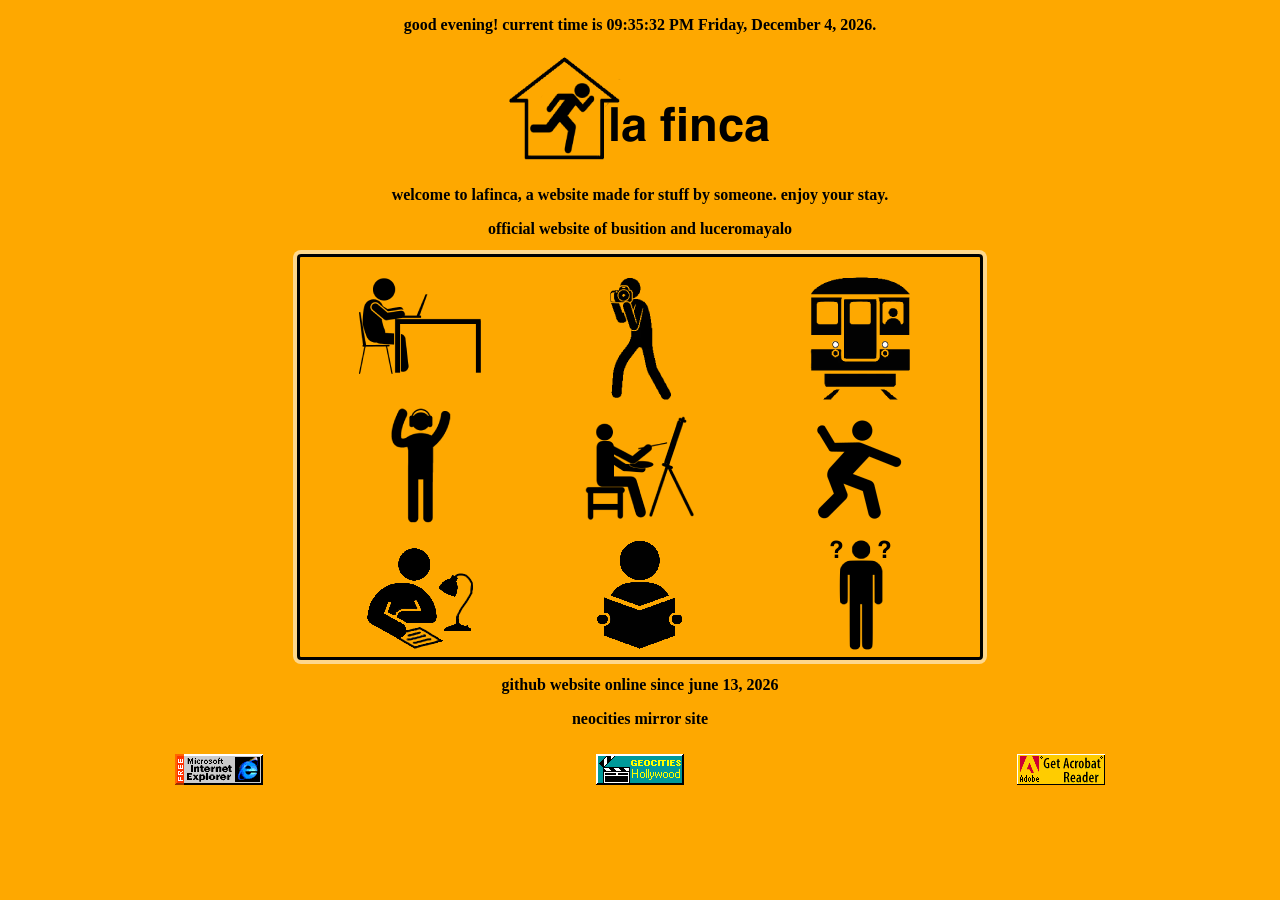
<file: index.html>
<!DOCTYPE html>
<html>
  <head>
    <meta charset="UTF-8">
    <meta name="viewport" content="width=device-width, initial-scale=1.0">
    <title>la finca</title>
    <!-- The style.css file allows you to change the look of your web pages.
         If you include the next line in all your web pages, they will all share the same look.
         This makes it easier to make new pages for your site. -->
  <link rel="stylesheet" type="text/css" href="style.css">
  <link rel="icon" href="https://lafinca.neocities.org/foldername/stickman.ico" type="image/x-icon">
  <style>
  a:link {
  color: black;
  background-color: transparent;
  text-decoration: none;
  cursor:url('https://lafinca.neocities.org/stu.png'), auto;
}
a:visited {
  color: black;
  background-color: transparent;
  text-decoration: none;
  cursor:url('https://lafinca.neocities.org/stu.png'), auto;
}
a:hover {
  color: black;
  background-color: transparent;
  text-decoration: underline;
  cursor:url('https://lafinca.neocities.org/stu.png'), auto;
}
a:active {
  color: black;
  background-color: transparent;
  text-decoration: underline;
   cursor:url('https://lafinca.neocities.org/stu.png'), auto;
}
img {
  display: block;
  margin: auto;}
p {
  text-align: center;
}
li {
  text-align: center;
}
  ul {
        list-style-position: inside;
        padding-left: 0;
        text-align: center; 
    }
    {
  box-sizing: border-box;
}

.row {
  display: flex;
  width: 100%;
}

/* Create three equal columns that sits next to each other */
.column {
  flex: 33.33%;
  padding: 10px;
  width: 100%;
  height:100px;
  float: left;}
.row:after {
  content: "";
  display: table;
  clear: both;}
.div {
  width: 100%;
  margin: auto;
}
.container {
  display: flex;
  margin:auto;
  flex-direction:column;
  position:relative;
  border: 3px solid #000;
  border-radius: 4px;
  max-width:660px;
  padding:10px;
  gap:10px;}
.item {
  flex:1;
}
.navi {
  display: flex;
   flex: 33.33%;
  padding: 75%;
  width: 100%;
  float: left;
}
.navi a {
  text-align:center;
  width:100%;
}
.main {
  display:flex;
 width:100% 
 height:100px
}
.box {
  flex: 100%;
  padding: 10px;
  width: 100%;
  height:100px;
  float: left;
}
.soft {
}
.header {
  position:relative;
  padding: 40px 10px 30px;
  overflow: hidden;
  text-align: center;
  border:1px black;
  border-radius:100%
  background-position: center;
  background-size:cover;
  width:100%;
}
</style>
<meta name="viewport" content="width=device-width, initial-scale=1.0">
  </head>
  <body>
  <p> <strong>  <span id="greeting"></span> <script src ="greet.js"></script>
  current time is <span id="current-time"></span>
<script src="script.js"></script> <script src="day.js"></script></strong></p>
    <h1><img src = "lafincacasa.png"></h1> 
    <p> <strong>welcome to lafinca, a website made for stuff by someone. enjoy your stay. </strong> </p>
    <p><strong>official website of busition and luceromayalo</strong></p>
<div class="container">
<div class="main">
  <div class="box soft">
   <abbr title="animations"> <a href="https://lafinca.neocities.org/animation.html"><img src="animate.png"></a></abbr>
   </div>
     <div class="box" align="center">
     <abbr title="photos"><a href="https://lafinca.neocities.org/photos.html"><img src="cameraman.png"></a></abbr>
     </div>
       <div class="box" align="center">
   <abbr title="transit">  <a href="https://lafinca.neocities.org/transit"><img src="train.png"></a></abbr>
  </div>
 </div>
 <div class="main">
  <div class="box soft">
    <abbr title="music"> <a href="https://lafinca.neocities.org/music"><img src="musicman.png"></a></abbr>
    </div>
      <div class="box" align="center">
  <abbr title="artwork"> <a href="https://lafinca.neocities.org/artwork"><img src="pain.png"></a></abbr>
  </div>
    <div class="box" align="center">
   <abbr title="other stuff"><a href="https://lafinca.neocities.org/other"><img src="jus.png"></a></abbr>
   </div>
   </div>
   <div class="main">
  <div class="box soft">
    <abbr title="writings"> <a href="https://busitionofficial.github.io/la-finca/writings"><img src="wri.png"></a></abbr>
    </div>
     <div class="box" align="center">
   <abbr title="blog"><a href="https://medium.com/@busition"><img src="red.png"></a></abbr>
   </div>
      <div class="box" align="center">
  <abbr title="qna"> <a href="https://busitionofficial.github.io/la-finca/qa"><img src="qu.png"></a></abbr>
  </div>
   </div>
   </div>
       <p><strong> github website online since june 13, 2026</strong></p>
     <p><strong><a href="https://lafinca.neocities.org">neocities mirror site</a></strong></p>
  <div class="row">
  <div class="column">
    <a href="https://web.archive.org/web/19990117003130/http://www.microsoft.com/windows/ie/default.htm" target>
    <img src ="Ie_anim-1.gif"></a>
    </div>
      <div class="column">
    <a href="https://geocities.restorativland.org/Hollywood/" target>
    <img src ="hollywood.gif"></a>
    </div>
      <div class="column">
    <a href="https://web.archive.org/web/20001206031600/http://www.adobe.com/products/acrobat/vialternate.html" target>
    <img src ="getacro.gif"></a> 
    </div>
    </div>
  </body>
</html>
</file>
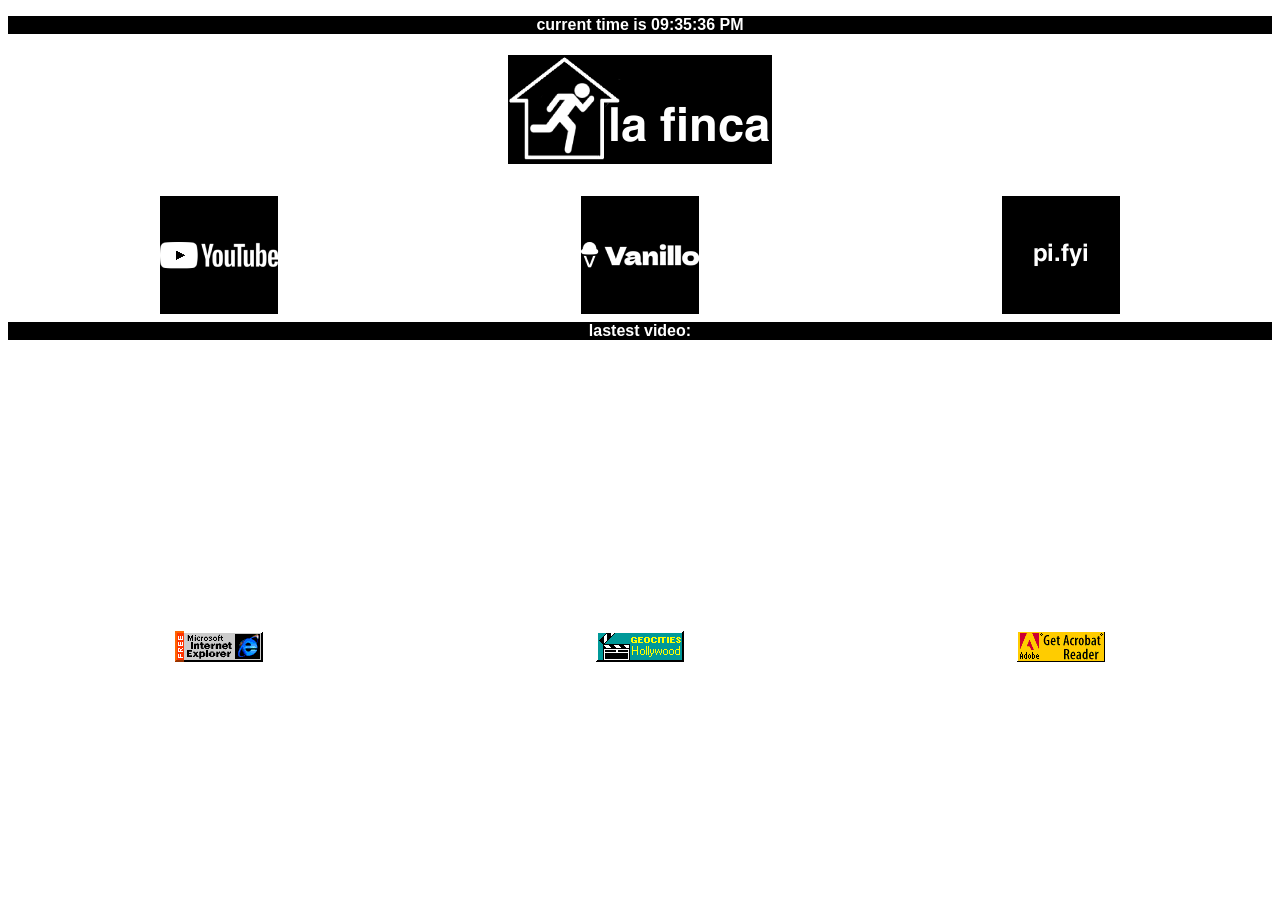
<file: animation.html>
<!DOCTYPE html>
<html>
  <head>
   <meta charset="UTF-8">
    <meta name="viewport" content="width=device-width, initial-scale=1.0">
    <title>animation</title>
    <!-- The style.css file allows you to change the look of your web pages.
         If you include the next line in all your web pages, they will all share the same look.
         This makes it easier to make new pages for your site. -->
  <link rel="icon" href="https://lafinca.neocities.org/foldername/stickman.ico" type="image/x-icon">
   <link rel="stylesheet" type="text/css" href="cards.css">
    <style>
a:link {
  color: black;
  background-color: transparent;
  text-decoration: none;
  cursor:url('https://lafinca.neocities.org/stu.png'), auto;
}
a:visited {
  color: black;
  background-color: transparent;
  text-decoration: none;
  cursor:url('https://lafinca.neocities.org/stu.png'), auto;
}
a:hover {
  color: black;
  background-color: transparent;
  text-decoration: underline;
  cursor:url('https://lafinca.neocities.org/stu.png'), auto;
}
a:active {
  color: black;
  background-color: transparent;
  text-decoration: underline;
  cursor:url('https://lafinca.neocities.org/stu.png'), auto;
}
img {
  max-width: 100%;
  height: auto;
  display: block;
  margin: auto;
}
p {
  text-align: center;
}
li {
  text-align: center;
}
  ul {
        list-style-position: inside;
        padding-left: 0;
        text-align: center; 
    }
    {
  box-sizing: border-box;
}

.row {
  display: flex;
}

/* Create three equal columns that sits next to each other */
.column {
  flex: 33.33%;
  padding: 10px;
  width: 50%;
  height:100px;
  float: left;
}
.row:after {
  content: "";
  display: table;
  clear: both;}
.div {
  width: 500px;
  margin: auto;
}
.container {
  display: flex;
}
.item {
  flex:1;
}
p {
  background-color: black;
  color: white;
  text-align:center;
  width:100%;
  height:100%
}
.video-container {display: flex;
  margin:auto;
  flex-direction:column;
  position:relative;
  max-width:660px;
  padding:10px;
  gap:10px;
}
.video-container iframe {
  position: relative;
  flex-direction:column;
  top: 0;
  left: 0;
  display: flex;
  margin:auto;
  flex-direction:column;
  position:relative;
  max-width:660px;
  padding:10px;
  gap:10px;
}
.video-container:hover{
  cursor:url('https://lafinca.neocities.org/stu.png'), auto;
}
.video-container iframe:hover{
  cursor:url('https://lafinca.neocities.org/stu.png'), auto;
}
</style>
  </head>
  <body> 
    <p><strong>current time is <span id="current-time"></span>
<script src="script.js"></script></strong></p>
  <h1><a href="index.html"><img src = "lafialt.png"></a></h1> 
   <div class="row">
  <div class="column">
    <a href="https://www.youtube.com/@busition"><img src="youtube.png"></a>
  </div>
  <div class="column">
    <a href="https://vanillo.tv/u/FT5Ft8fFTAS_FtrYgUoorA"><img src="vanillo.png"></a>
</div>
 <div class="column">
    <a href="https://www.pi.fyi/u/busition"><img src="pi.png"></a>
</div>
</div>
<p><strong> lastest video:</strong></p>
<div class="video-container">
<iframe width="100%" height ="225" src="https://www.youtube.com/embed/zlXNkFY3MMU" title="YouTube video player" frameborder="0" allow="accelerometer; autoplay; clipboard-write; encrypted-media; gryoscope; picture-in-picture" allowfullscreen></iframe>
</div>
 <div class="row">
  <div class="column">
    <a href="https://web.archive.org/web/19990117003130/http://www.microsoft.com/windows/ie/default.htm" target>
    <img src ="Ie_anim-1.gif"></a>
    </div>
      <div class="column">
    <a href="https://geocities.restorativland.org/Hollywood/" target>
    <img src ="hollywood.gif"></a>
    </div>
      <div class="column">
    <a href="https://web.archive.org/web/20001206031600/http://www.adobe.com/products/acrobat/vialternate.html" target>
    <img src ="getacro.gif"></a> 
    </div>
    </div>
  </body>
</html>
</file>
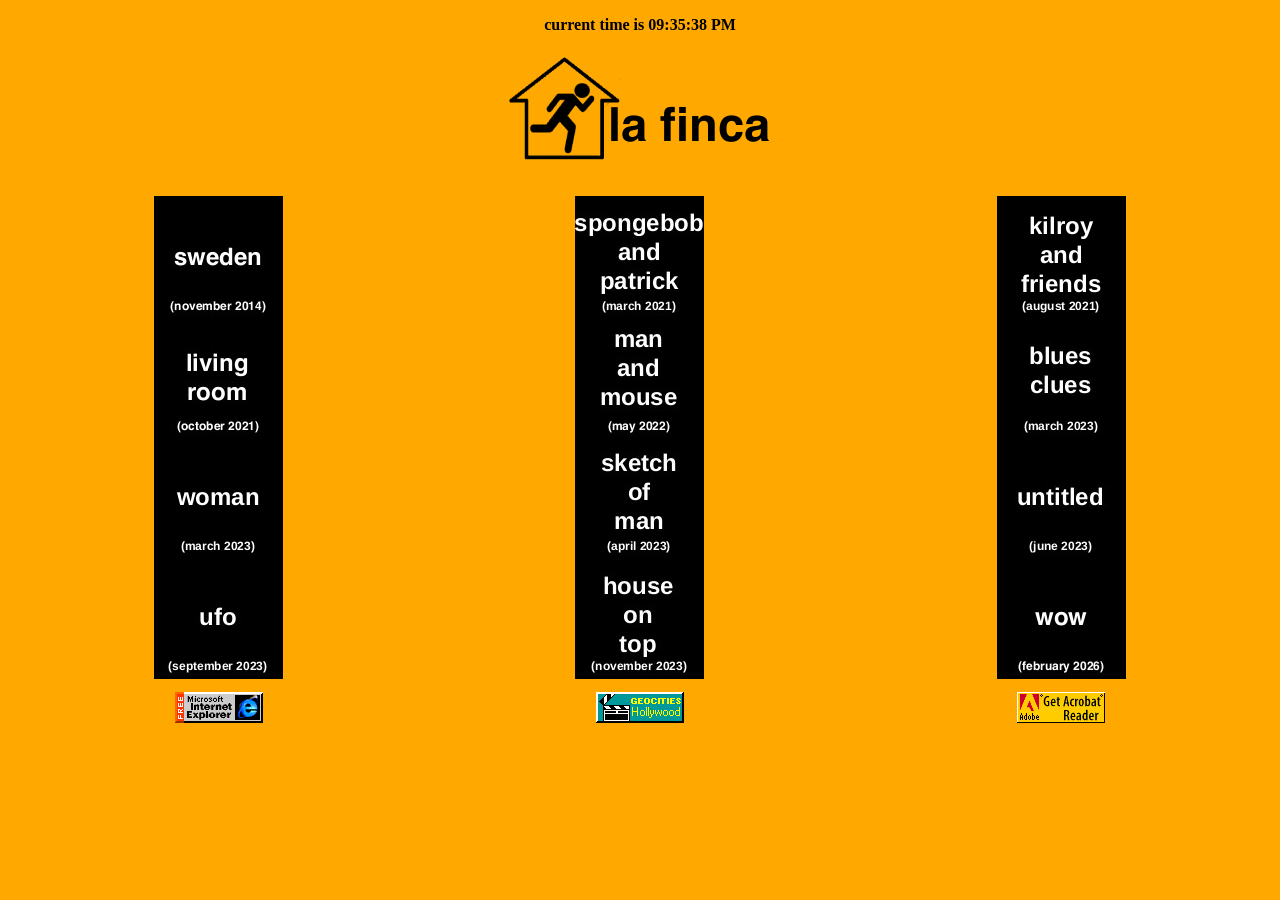
<file: artwork.html>
<!DOCTYPE html>
<html>
  <head>
    <meta charset="UTF-8">
    <meta name="viewport" content="width=device-width, initial-scale=1.0">
    <title>artwork</title>
<link rel="stylesheet" type="text/css" href="style.css">
    <style>
     a:link {
  color: black;
  background-color: transparent;
  text-decoration: none;
  cursor:url('https://lafinca.neocities.org/stu.png'), auto;
}
a:visited {
  color: black;
  background-color: transparent;
  text-decoration: none;
  cursor:url('https://lafinca.neocities.org/stu.png'), auto;
}
a:hover {
  color: black;
  background-color: transparent;
  text-decoration: underline;
  cursor:url('https://lafinca.neocities.org/stu.png'), auto;
}
a:active {
  color: black;
  background-color: transparent;
  text-decoration: underline;
  cursor:url('https://lafinca.neocities.org/stu.png'), auto;
}
img {
  max-width: 100%;
  height: auto;
  display: block;
  margin: auto;
}
p {
  text-align: center;
}
li {
  text-align: center;
}
  ul {
        list-style-position: inside;
        padding-left: 0;
        text-align: center; 
    }
    {
  box-sizing: border-box;
}

.row {
  display: flex;
}

/* Create three equal columns that sits next to each other */
.column {
  flex: 33.33%;
  padding: 10px;
  width: 50%;
  height:100px;
  float: left;
}
.row:after {
  content: "";
  display: table;
  clear: both;}
.div {
  width: 100%;
  margin: auto;
}
.container {
  display: flex;
  width: 100%;
   margin: auto;
}
.item {
  flex:1;
}
</style>
  </head>
  <body>
   <p> <strong> current time is <span id="current-time"></span>
<script src="script.js"></script></strong></p>
  <h1><a href="index.html"><img src = "lafincacasa.png"></a></h1>
  <div class="row">
  <div class="column">
  <a href="https://drive.google.com/file/d/1TIB5pknNidYy4Y241o85tj9Gt3ILpyg0/view"><img src="swe.jpg"></a>
    </div>
    <div class="column">
  <a href="https://drive.google.com/file/d/1PAfnvYP8uaTlUGgY9omPe9RwVj5cX3lm/view?usp=sharing"><img src="sponge.jpg"></a>
    </div>
     <div class="column">
  <a href="https://drive.google.com/file/d/1Zz-q014WTm9YMxEsdW-7m5fcSavkyIAv/view"><img src="Kilroy.png"></a>
    </div>
     </div>
        <div class="row">
  <div class="column">
  <a href="https://drive.google.com/file/d/14hGwskJ10o7rx-iL_UD3oowEPNlHcEJf/view"><img src="liv.jpg"></a>
  </div>
        <div class="column">
  <a href="https://drive.google.com/file/d/1GoV_Q1grebO1-Pp-oHud0cLAOCvSnBIh/view?usp=sharing"><img src="manmou.jpg"></a>
  </div>
        <div class="column">
   <a href="https://drive.google.com/file/d/1tP6PCz_PLuEAPaIZs459u22nTZ5gzj9L/view?usp=sharing"><img src="blues.jpg"></a>
     </div>
     </div>
        <div class="row">
     <div class="column">
    <a href="https://drive.google.com/file/d/1dvKKgLD-yBewWgzHETIqQFae7qwdItWq/view"><img src="woman.png"></a>
      </div>
      <div class="column">
    <a href="https://drive.google.com/file/d/1BV6iEa8FsaYvMzQNRMFpf4LByS66v9PK/view?usp=sharing"><img src="sketch.jpg"></a>
      </div>
      <div class="column">
    <a href="https://drive.google.com/file/d/1BKwQtK6NqJql563NQcE9BqNNeJdDLjeB/view?usp=sharing"><img src="title.jpg"></a>
      </div>
      </div>
        <div class="row">
        <div class="column">
    <a href="https://drive.google.com/file/d/117BczgKu3hKY2T1v6ObNBzUggtep4Rp0/view"><img src="ufo.jpg"></a>
      </div>
      <div class="column">
    <a href="https://drive.google.com/file/d/12an4D3IcpaoPPT2-8TpsZluufKcNGxjE/view?usp=sharing"><img src="hou.jpg"></a>
    </div>
     <div class="column">
    <a href="https://drive.google.com/file/d/1gGeBvRDr8LPa7voW-b54aEQb9LHH1WHk/view"><img src="wow.jpg"></a>
      </div>
    </div>
    <p>
     <div class="row">
  <div class="column">
    <a href="https://web.archive.org/web/19990117003130/http://www.microsoft.com/windows/ie/default.htm" target>
    <img src ="Ie_anim-1.gif"></a>
    </div>
      <div class="column">
    <a href="https://geocities.restorativland.org/Hollywood/" target>
    <img src ="hollywood.gif"></a>
    </div>
      <div class="column">
    <a href="https://web.archive.org/web/20001206031600/http://www.adobe.com/products/acrobat/vialternate.html" target>
    <img src ="getacro.gif"></a> 
    </p>
    </div>
    </div>
  </body>
</html>
</file>
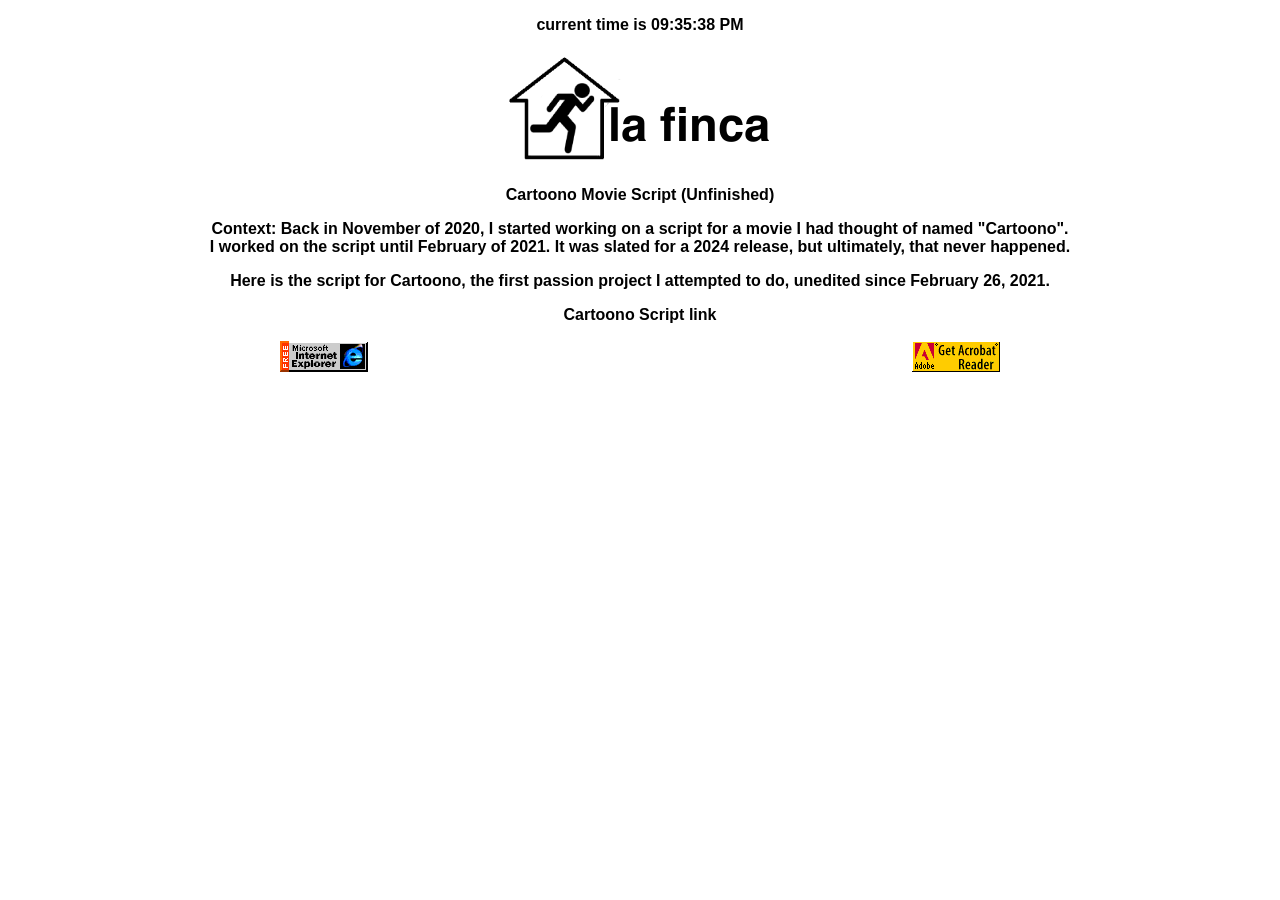
<file: cartoono.html>
<!DOCTYPE html>
<html>
  <head>
    <meta charset="UTF-8">
    <meta name="viewport" content="width=device-width, initial-scale=1.0">
    <title>cartoono</title>
     <link rel="stylesheet" type="text/css" href="music.css">
     <style>
  a:link {
  color: black;
  background-color: transparent;
  text-decoration: none;
  cursor:url('https://lafinca.neocities.org/stu.png'), auto;
}
a:visited {
  color: black;
  background-color: transparent;
  text-decoration: none;
  cursor:url('https://lafinca.neocities.org/stu.png'), auto;
}
a:hover {
  color: black;
  background-color: transparent;
  text-decoration: underline;
  cursor:url('https://lafinca.neocities.org/stu.png'), auto;
}
a:active {
  color: black;
  background-color: transparent;
  text-decoration: underline;
  cursor:url('https://lafinca.neocities.org/stu.png'), auto;
}
p {
  text-align: center;
}
li {
  text-align: center;
}
  ul {
        list-style-position: inside;
        padding-left: 0;
        text-align: center; 
    }
    {
  box-sizing: border-box;
}

.row {
  display: flex;
  margin-left: auto;
  margin-right: auto;
}
/* Create three equal columns that sits next to each other */
.column {
  flex: 33.33%;
  padding: 1px;
}
img {
  display: block;
  margin-left: auto;
  margin-right: auto;
}
</style>
  </head>
  <body>
   <p><strong>current time is <span id="current-time"></span>
<script src="script.js"></script></strong></p>
<h1><a href="index.html"><img src = "lafincacasa.png"></a></h1> 
<p><strong>Cartoono Movie Script (Unfinished)</strong></p>
<p><strong>Context: Back in November of 2020, I started working on a script for a movie I had thought of named "Cartoono".<br>
  I worked on the script until February of 2021. It was slated for a 2024 release, but ultimately, that never happened.<br></strong></p>
<p><strong>Here is the script for Cartoono, the first passion project I attempted to do, unedited since February 26, 2021.</strong></p>
<p><a href="https://tinyurl.com/38049e"><strong>Cartoono Script link </strong></a></p>
 <div class="row">
  <div class="column">
    <a href="https://web.archive.org/web/19990117003130/http://www.microsoft.com/windows/ie/default.htm" target>
    <img src ="Ie_anim-1.gif"></a>
    </div>
      <div class="column">
    <a href="https://web.archive.org/web/20001206031600/http://www.adobe.com/products/acrobat/vialternate.html" target>
    <img src ="getacro.gif"></a> 
    </div>
    </div>
  </body>
</html>
</file>
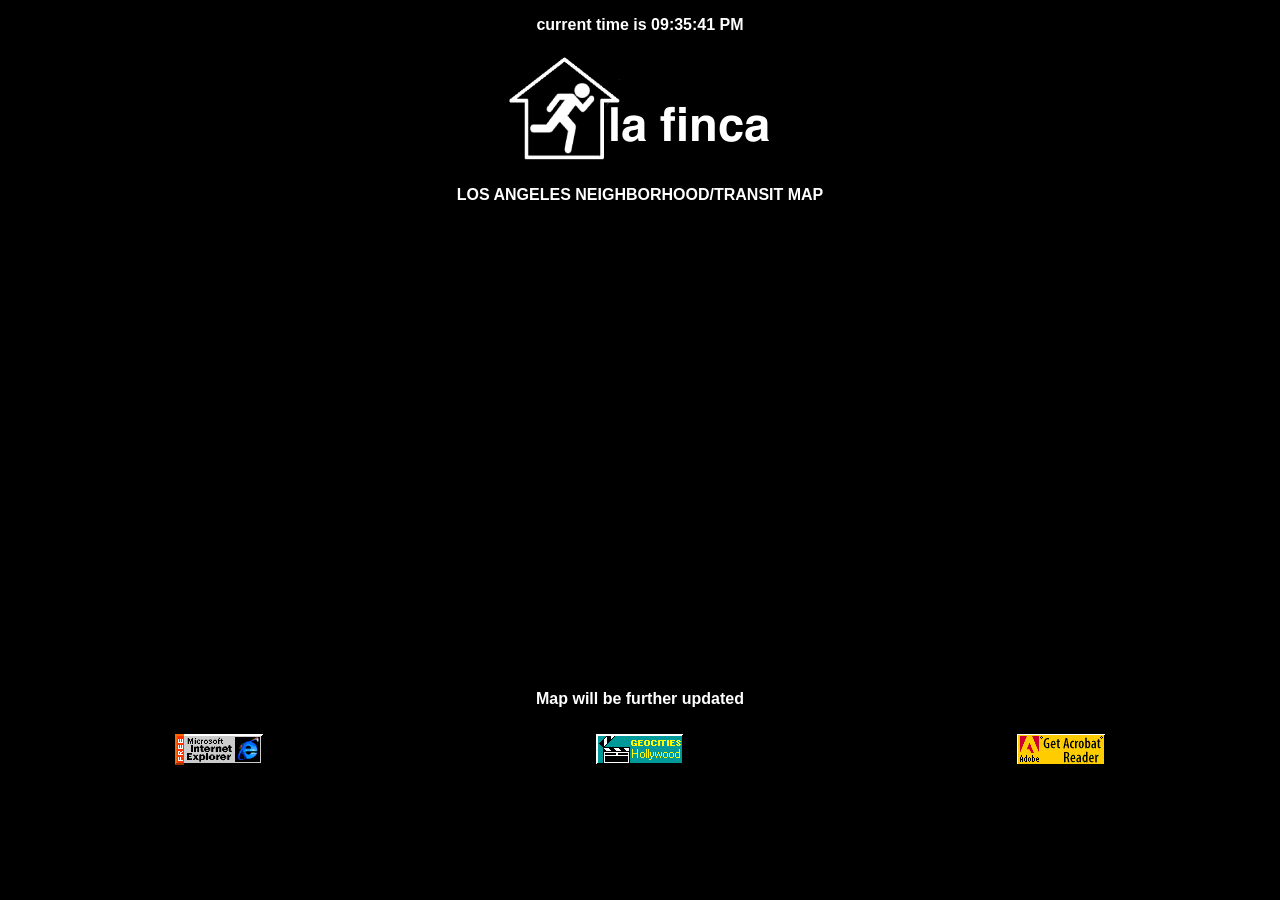
<file: losang.html>
<!DOCTYPE html>
<html>
  <head>
    <meta charset="UTF-8">
    <meta name="viewport" content="width=device-width, initial-scale=1.0">
    <title>losang</title>
<link rel="stylesheet" type="text/css" href="los.css">
  </head>
  <body>
  <style>
   a:link {
  color: black;
  background-color: transparent;
  text-decoration: none;
  cursor:url('https://lafinca.neocities.org/stu.png'), auto;
}
a:visited {
  color: black;
  background-color: transparent;
  text-decoration: none;
  cursor:url('https://lafinca.neocities.org/stu.png'), auto;
}
a:hover {
  color: black;
  background-color: transparent;
  text-decoration: underline;
  cursor:url('https://lafinca.neocities.org/stu.png'), auto;
}
a:active {
  color: black;
  background-color: transparent;
  text-decoration: underline;
  cursor:url('https://lafinca.neocities.org/stu.png'), auto;
}
img {
  max-width: 100%;
  height: auto;
  display: block;
  margin: auto;
}
p {
  text-align: center;
}
li {
  text-align: center;
}
  ul {
        list-style-position: inside;
        padding-left: 0;
        text-align: center; 
    }
    {
  box-sizing: border-box;
}

.row {
  display: flex;
}

/* Create three equal columns that sits next to each other */
.column {
  flex: 33.33%;
  padding: 10px;
  width: 50%;
  height:100px;
  float: left;
}
.row:after {
  content: "";
  display: table;
  clear: both;}
.div {
  width: 500px;
  margin: auto;
}
.container {
  display: flex;
}
.item {
  flex:1;
}
.iframe {
  display: flex;
}
</style>
  <p><strong>current time is <span id="current-time"></span>
<script src="script.js"></script></strong></p>
  <h1><a href="index.html"><img src = "lafialt.png"></a></h1> 
<p> <strong>LOS ANGELES NEIGHBORHOOD/TRANSIT MAP</strong></p>
<div class="map-responsive"><iframe src="https://www.google.com/maps/d/embed?mid=1dNE4-CBi_4JlyJiIFffTOiWXJuSQUe4&ehbc=2E312F" width="100%" height="450" style="border:0" allowfullscreen="" loading="lazy" referrerpolicy="no-referrer-when-downgrade"></iframe>
</div>
<p> <strong>Map will be further updated</strong></p>
   <div class="row">
  <div class="column">
    <a href="https://web.archive.org/web/19990117003130/http://www.microsoft.com/windows/ie/default.htm" target>
    <img src ="Ie_anim-1.gif"></a>
    </div>
      <div class="column">
    <a href="https://geocities.restorativland.org/Hollywood/" target>
    <img src ="hollywood.gif"></a>
    </div>
      <div class="column">
    <a href="https://web.archive.org/web/20001206031600/http://www.adobe.com/products/acrobat/vialternate.html" target>
    <img src ="getacro.gif"></a> 
    </div>
    </div>
  </body>
</html>
</file>
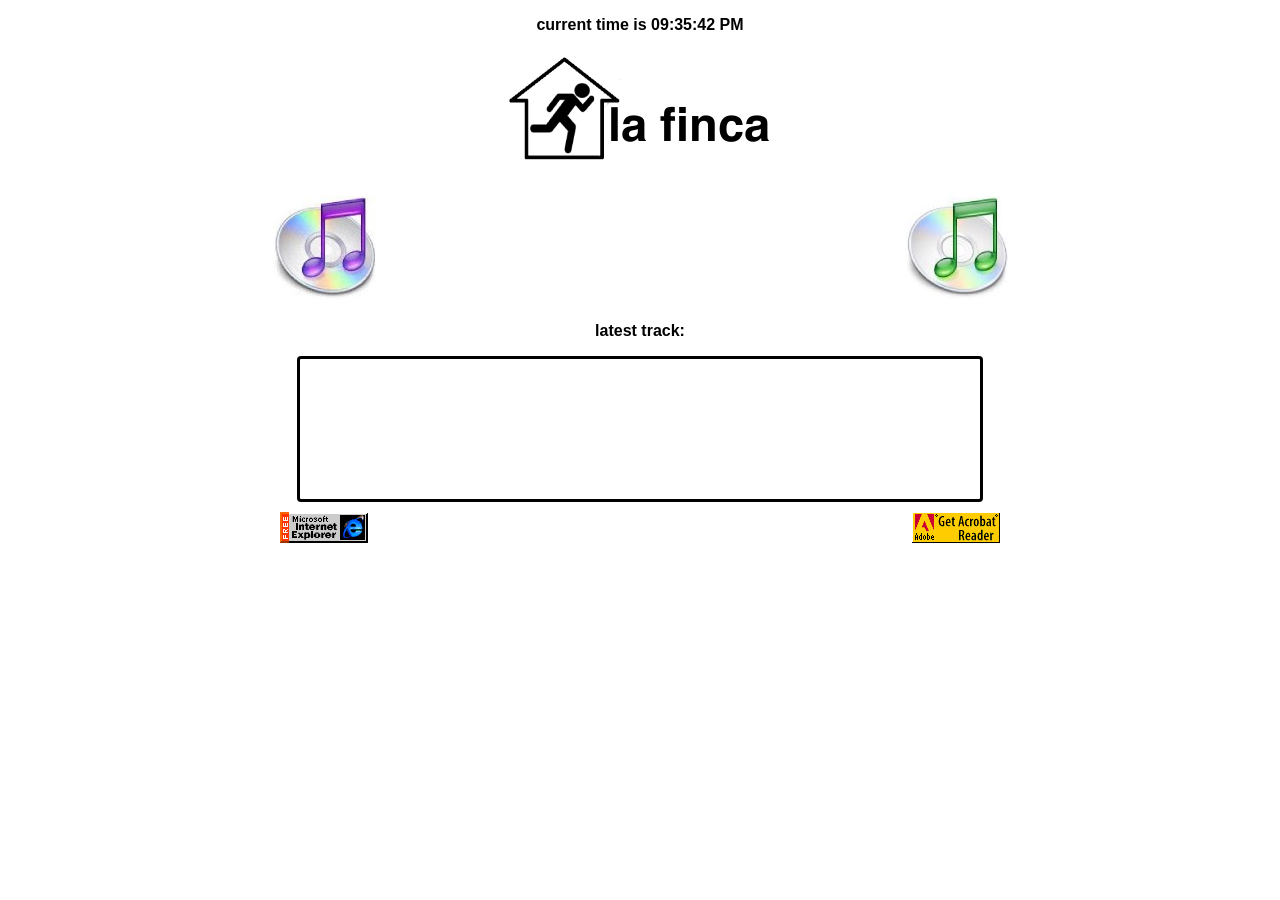
<file: music.html>
<!DOCTYPE html>
<html>
  <head>
    <meta charset="UTF-8">
    <meta name="viewport" content="width=device-width, initial-scale=1.0">
    <title>music</title>
     <link rel="stylesheet" type="text/css" href="music.css">
     <style>
  a:link {
  color: black;
  background-color: transparent;
  text-decoration: none;
  cursor:url('https://lafinca.neocities.org/stu.png'), auto;
}
a:visited {
  color: black;
  background-color: transparent;
  text-decoration: none;
  cursor:url('https://lafinca.neocities.org/stu.png'), auto;
}
a:hover {
  color: black;
  background-color: transparent;
  text-decoration: underline;
  cursor:url('https://lafinca.neocities.org/stu.png'), auto;
}
a:active {
  color: black;
  background-color: transparent;
  text-decoration: underline;
  cursor:url('https://lafinca.neocities.org/stu.png'), auto;
}
img {
  max-width: 100%;
  height: auto;
  display: block;
  margin: auto;
}
p {
  text-align: center;
}
li {
  text-align: center;
}
  ul {
        list-style-position: inside;
        padding-left: 0;
        text-align: center; 
    }
    {
  box-sizing: border-box;
}

.row {
  display: flex;
}

/* Create three equal columns that sits next to each other */
.column {
  flex: 33.33%;
  padding: 10px;
  width: 50%;
  height:100px;
  float: left;
}
.row:after {
  content: "";
  display: table;
  clear: both;}
.div {
  width: 500px;
  margin: auto;
}
.container {
  display: flex;
  margin:auto;
  flex-direction:column;
  position:relative;
  border: 3px solid #000;
  border-radius: 4px;
  max-width:660px;
  padding:10px;
  gap:10px;
}
.item {
  flex:1;
}
</style>
  </head>
  <body>
   <p><strong>current time is <span id="current-time"></span>
<script src="script.js"></script></strong></p>
<h1><a href="index.html"><img src = "lafincacasa.png"></a></h1>
     <div class="row">
  <div class="column">
    <abbr title="Soundcloud"><a href="https://soundcloud.com/busition-la-granieri"><img src="musicpurple.jpg"></a></abbr>
  </div>
  <div class="column">
   <abbr title="Bandcamp"> <a href="https://busition.bandcamp.com"><img src="musicgreen.jpg"></a></abbr>
</div>
</div>
    <p> <strong> latest track: </strong> </p>
     <div class="container">
   <iframe style="border: 0; width: 100%; height: 120px;" src="https://bandcamp.com/EmbeddedPlayer/album=3707934016/size=large/bgcol=ffffff/linkcol=333333/tracklist=false/artwork=small/transparent=true/" seamless><a href="https://busition.bandcamp.com/album/sunset-overhill-2">sunset overhill by Busition</a></iframe>
   </div>
     <div class="row">
  <div class="column">
    <a href="https://web.archive.org/web/19990117003130/http://www.microsoft.com/windows/ie/default.htm" target>
    <img src ="Ie_anim-1.gif"></a>
    </div>
      <div class="column">
    <a href="https://web.archive.org/web/20001206031600/http://www.adobe.com/products/acrobat/vialternate.html" target>
    <img src ="getacro.gif"></a> 
    </div>
    </div>
  </body>
</html>
</file>
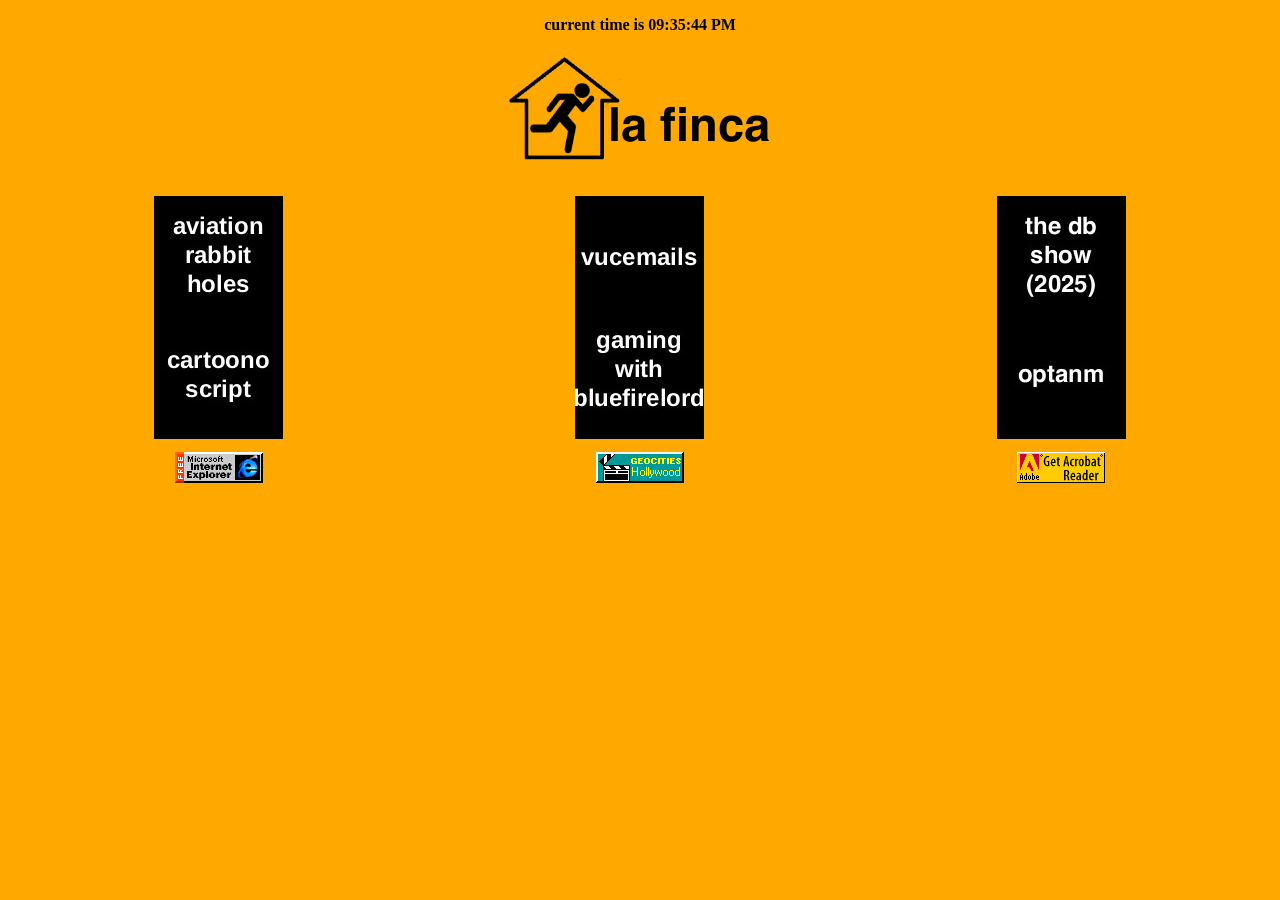
<file: other.html>
<!DOCTYPE html>
<html>
  <head>
    <meta charset="UTF-8">
    <meta name="viewport" content="width=device-width, initial-scale=1.0">
    <title>other</title>
   <link rel="stylesheet" type="text/css" href="style.css">
    <style>
     a:link {
  color: black;
  background-color: transparent;
  text-decoration: none;
  cursor:url('https://lafinca.neocities.org/stu.png'), auto;
}
a:visited {
  color: black;
  background-color: transparent;
  text-decoration: none;
  cursor:url('https://lafinca.neocities.org/stu.png'), auto;
}
a:hover {
  color: black;
  background-color: transparent;
  text-decoration: underline;
  cursor:url('https://lafinca.neocities.org/stu.png'), auto;
}
a:active {
  color: black;
  background-color: transparent;
  text-decoration: underline;
  cursor:url('https://lafinca.neocities.org/stu.png'), auto;
}
img {
  max-width: 100%;
  height: auto;
  display: block;
  margin: auto;
}
p {
  text-align: center;
}
li {
  text-align: center;
}
  ul {
        list-style-position: inside;
        padding-left: 0;
        text-align: center; 
    }
    {
  box-sizing: border-box;
}

.row {
  display: flex;
}

/* Create three equal columns that sits next to each other */
.column {
  flex: 33.33%;
  padding: 10px;
  width: 50%;
  height:100px;
  float: left;
}
.row:after {
  content: "";
  display: table;
  clear: both;}
.div {
  width: 500px;
  margin: auto;
}
.container {
  display: flex;
}
.item {
  flex:1;
}
</style>
  </head>
  <body>
   <p> <strong> current time is <span id="current-time"></span>
<script src="script.js"></script></strong></p>
  <h1><a href="index.html"><img src = "lafincacasa.png"></a></h1>
   <div class="row">
    <div class="column">
  <a href="https://archive.org/details/aviation-rabbit-holes"><img src="avr.jpg"></a>
    </div>
  <div class="column">
  <a href="https://soundcloud.com/busition"><img src="vmail.jpg"></a>
  </div>
  <div class="column">
  <a href="https://www.youtube.com/@thedarrylbrooksshow"><img src="dbshow.jpg"></a>
  </div>
   </div>
   <div class="row">
    <div class="column">
  <a href="https://busitionofficial.github.io/la-finca/cartoono"><img src="cartoono.jpg"></a>
    </div>
   <div class="column">
   <a href="https://www.youtube.com/@gamingwithbluefirelord"><img src="gam.jpg"></a>
   </div>
   <div class="column">
   <a href="https://www.flickr.com/photos/203888684@N08/"><img src="optanm.jpg"></a>
     </div>
        </div>
        <p>
      <div class="row">
  <div class="column">
    <a href="https://web.archive.org/web/19990117003130/http://www.microsoft.com/windows/ie/default.htm" target>
    <img src ="Ie_anim-1.gif"></a>
    </div>
      <div class="column">
    <a href="https://geocities.restorativland.org/Hollywood/" target>
    <img src ="hollywood.gif"></a>
    </div>
      <div class="column">
    <a href="https://web.archive.org/web/20001206031600/http://www.adobe.com/products/acrobat/vialternate.html" target>
    <img src ="getacro.gif"></a> 
    </div>
    </div>
    </p>
  </body>
</html>
</file>
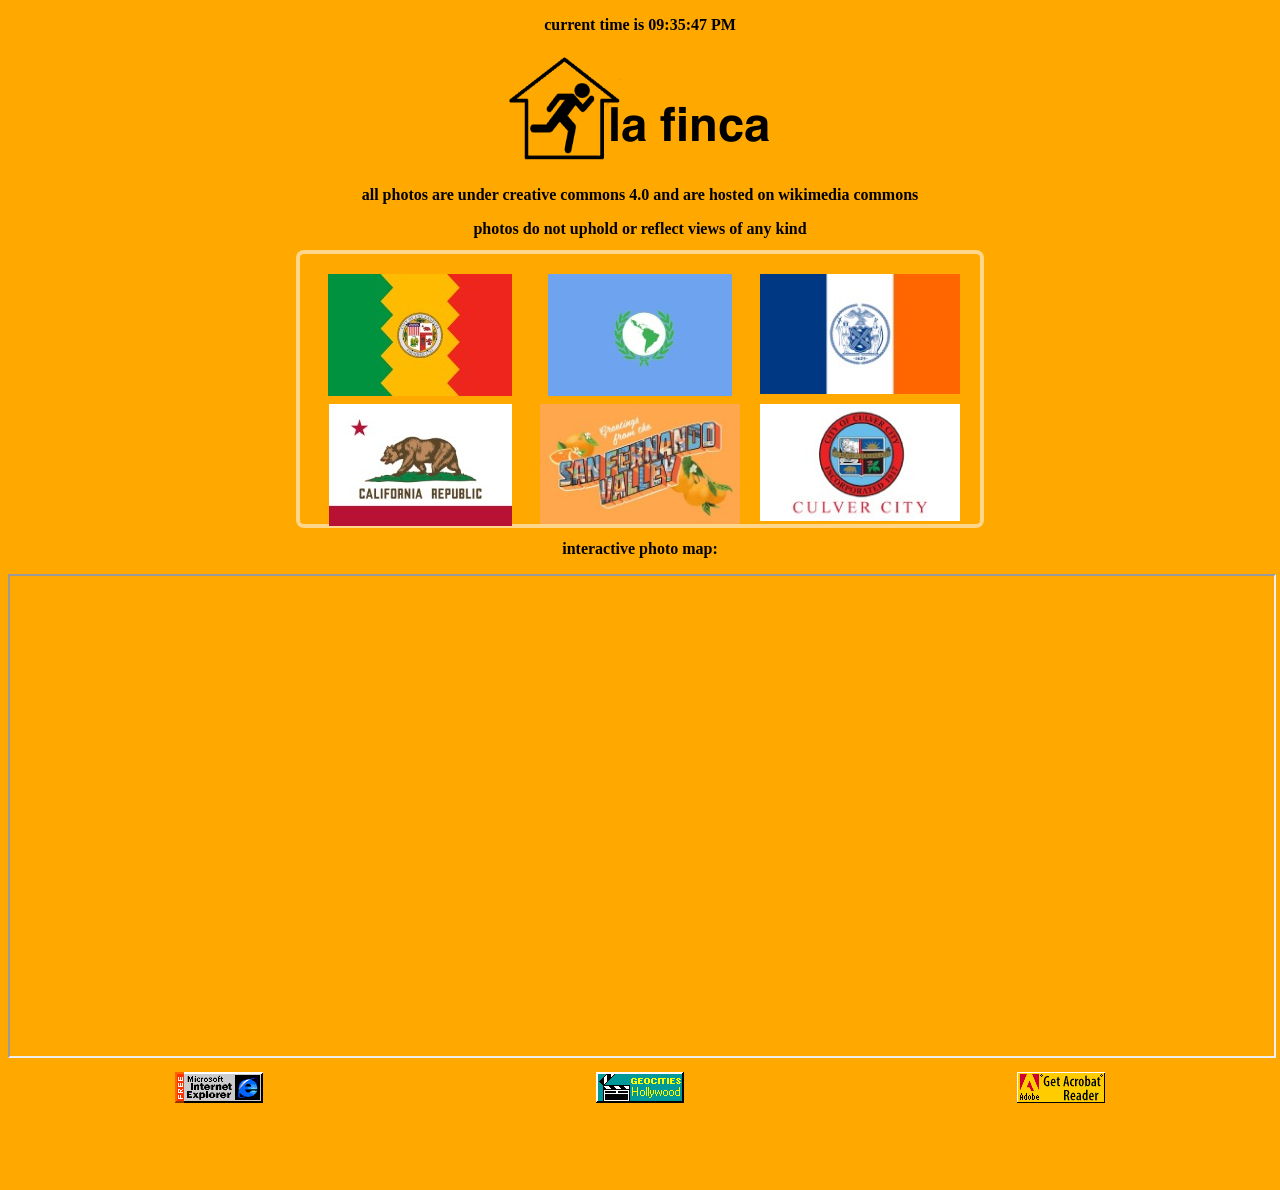
<file: photos.html>
<!DOCTYPE html>
<html>
  <head>
    <meta charset="UTF-8">
    <meta name="viewport" content="width=device-width, initial-scale=1.0">
    <title>photos</title>
 <link rel="stylesheet" type="text/css" href="style.css">
    <style>
  a:link {
  color: black;
  background-color: transparent;
  text-decoration: none;
  cursor:url('https://lafinca.neocities.org/stu.png'), auto;
}
a:visited {
  color: black;
  background-color: transparent;
  text-decoration: none;
  cursor:url('https://lafinca.neocities.org/stu.png'), auto;
}
a:hover {
  color: black;
  background-color: transparent;
  text-decoration: underline;
  cursor:url('https://lafinca.neocities.org/stu.png'), auto;
}
a:active {
  color: black;
  background-color: transparent;
  text-decoration: underline;
  cursor:url('https://lafinca.neocities.org/stu.png'), auto;
}
img {
  max-width: 100%;
  height: auto;
  display: block;
  margin: auto;
}
p {
  text-align: center;
}
li {
  text-align: center;
}
  ul {
        list-style-position: inside;
        padding-left: 0;
        text-align: center; 
    }
    {
  box-sizing: border-box;
}

.row {
  display: flex;
}

/* Create three equal columns that sits next to each other */
.column {
  flex: 33.33%;
  padding: 10px;
  width: 50%;
  height:100px;
  float: left;
}
.row:after {
  content: "";
  display: table;
  clear: both;}
.div {
  width: 500px;
  margin: auto;
}
.container {
  display: flex;
  margin:auto;
  flex-direction:column;
  position:relative;
  border: 0px solid #000;
  border-radius: 4px;
  max-width:660px;
  padding:10px;
  gap:10px;
}
.item {
  flex:1;
}
.navi {
  display: flex;
   flex: 33.33%;
  padding: 10px;
  width: 100%;
  height:100px;
  float: left;
}
.navi a {
  text-align:center;
  width:100%;
}
.main {
  display:flex;
 width:100% 
 height:100px
}
.box {
  flex: 100%;
  padding: 10px;
  width: 100%;
  height:100px;
  float: left;
}
.soft {
  background:#fea800
}
.header {
  position:relative;
  padding: 40px 10px 30px;
  overflow: hidden;
  text-align: center;
  border:1px black;
  border-radius:100%
  background-position: center;
  background-size:cover;
  width:100%;
  background:#800fea;
}
    </style>
  </head>
  <body>
  <p><strong>current time is <span id="current-time"></span>
<script src="script.js"></script></strong></p>
  <h1><a href="index.html"><img src = "lafincacasa.png"></a></h1>
    <p><strong>all photos are under creative commons 4.0 and are hosted on wikimedia commons</strong></p>
    <p><strong>photos do not uphold or reflect views of any kind</strong></p>
 <div class="container">
<div class="main">
  <div class="box soft">
    <abbr title="Los Angeles"><a href="https://commons.wikimedia.org/wiki/User:Busition/clagallery"><img src="laflag.jpg"></a></abbr>
  </div>
     <div class="box" align="center">
    <abbr title="Latin America"><a href="https://commons.wikimedia.org/wiki/User:Busition/latamgallery"><img src="latamflag.jpg"></a></abbr>
  </div>
     <div class="box" align="center">
    <abbr title="New York City"> <a href="https://commons.wikimedia.org/wiki/User:Busition/nycgallery"><img src="nycflag.jpg"></a></abbr>
  </div>
  </div>
   <div class="main">
     <div class="box">
    <abbr title="Northern California"><a href="https://commons.wikimedia.org/wiki/User:Busition/norcal"><img src="norcal.jpg"></a></abbr>
    </div>
     <div class="box" align="center">
    <abbr title="San Fernando Valley"><a href="https://commons.wikimedia.org/wiki/User:Busition/sfvgallery"><img src="sfvflag.jpg"></a></abbr>
    </div>
     <div class="box" align="center">
    <abbr title="Westside (Los Angeles County)"><a href="https://commons.wikimedia.org/wiki/User:Busition/westside"><img src="culvercity.jpg"></a></abbr>
    </div>
  </div>
  </div>
  <p><strong>interactive photo map:</strong></p>
<iframe src="https://www.google.com/maps/d/embed?mid=1FbrtdLViLV9kNDuAHI-t5fDX3Z3w1n0&ehbc=2E312F" width="100%" height="480"></iframe>
 <div class="row">
  <div class="column">
    <a href="https://web.archive.org/web/19990117003130/http://www.microsoft.com/windows/ie/default.htm" target>
    <img src ="Ie_anim-1.gif"></a>
    </div>
      <div class="column">
    <a href="https://geocities.restorativland.org/Hollywood/" target>
    <img src ="hollywood.gif"></a>
    </div>
      <div class="column">
    <a href="https://web.archive.org/web/20001206031600/http://www.adobe.com/products/acrobat/vialternate.html" target>
    <img src ="getacro.gif"></a> 
    </div>
    </div>
  </body>
</html>
</file>
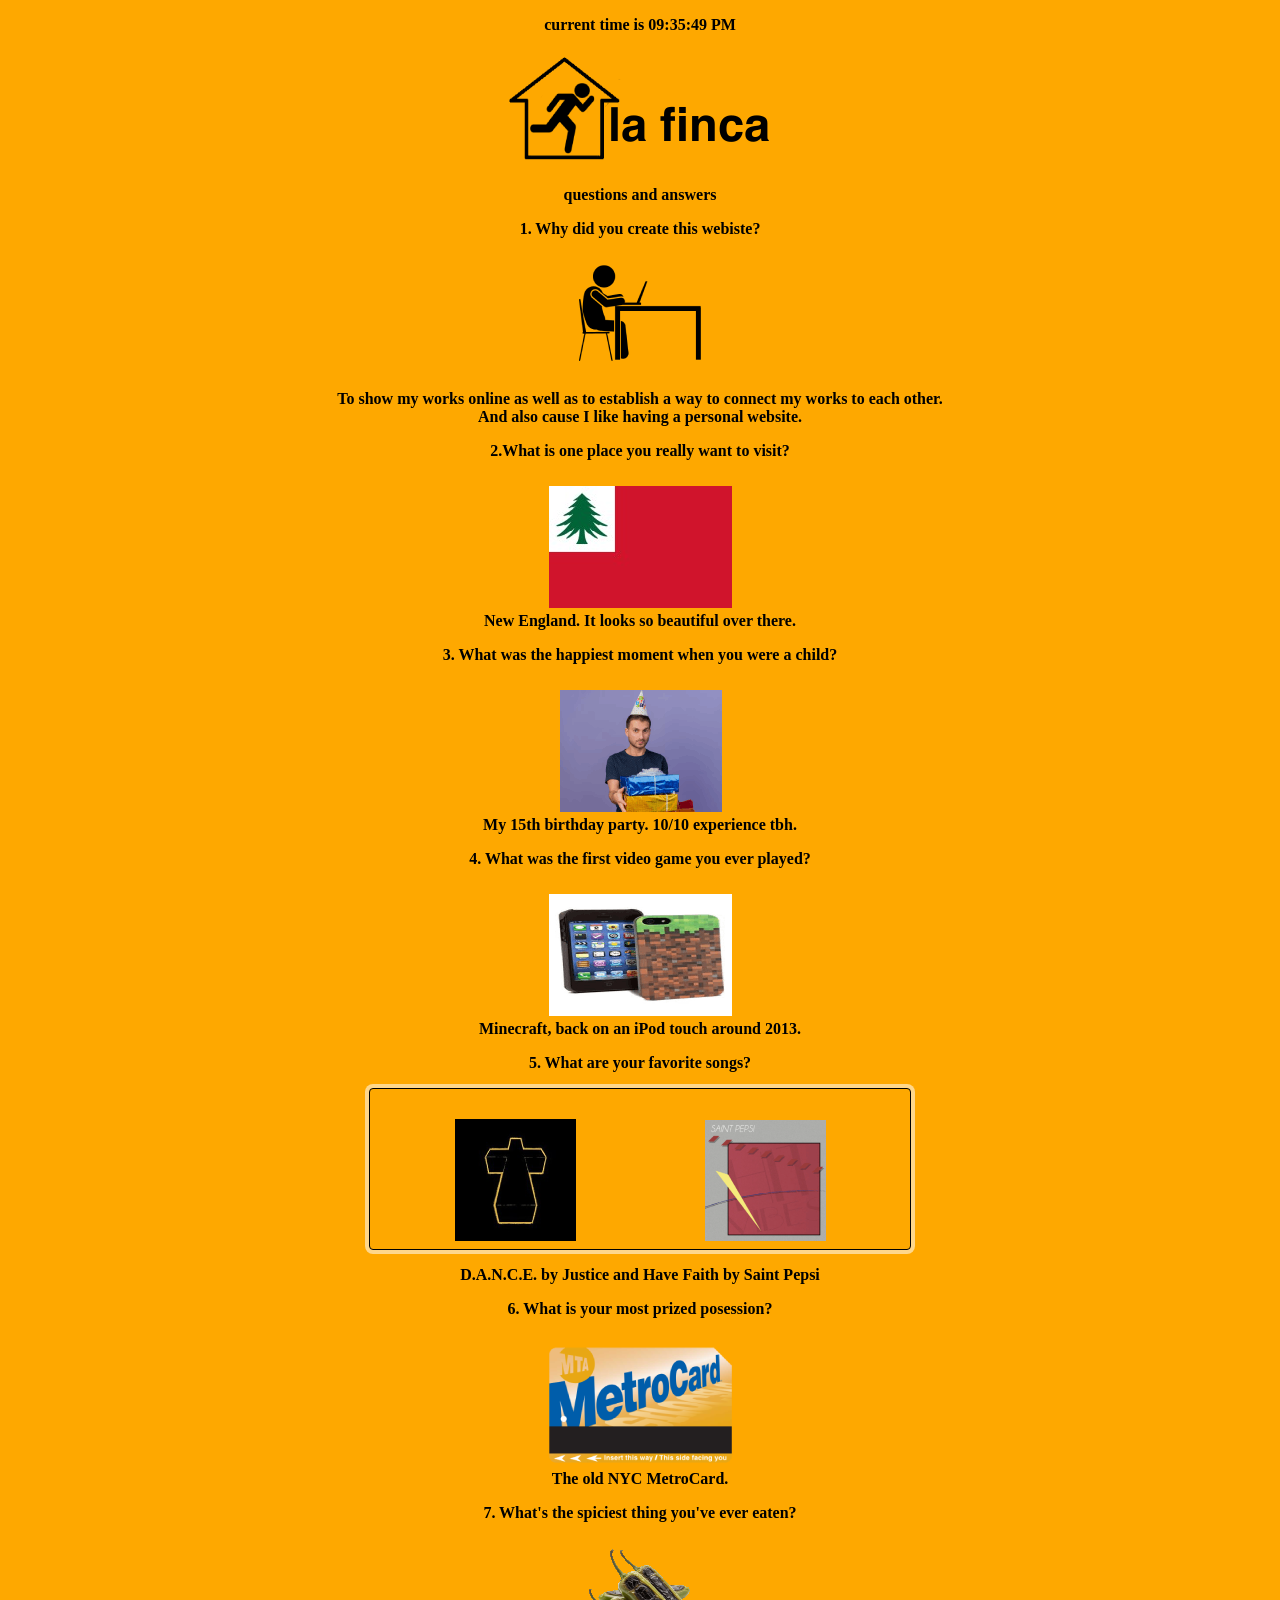
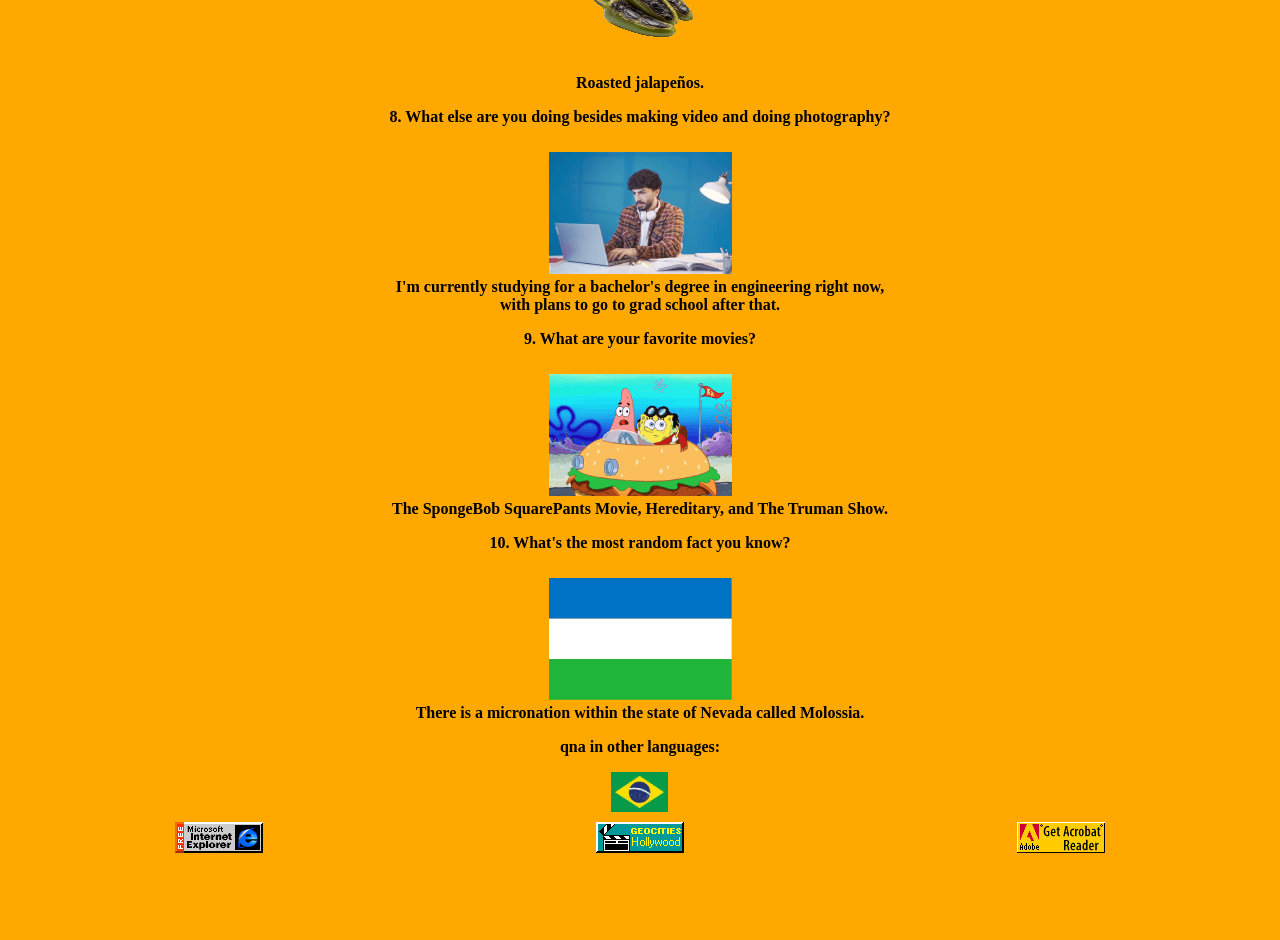
<file: qa.html>
<!DOCTYPE html>
<html>
  <head>
    <meta charset="UTF-8">
    <meta name="viewport" content="width=device-width, initial-scale=1.0">
    <title>qna</title>
 <link rel="stylesheet" type="text/css" href="style.css">
    <style>
  a:link {
  color: black;
  background-color: transparent;
  text-decoration: none;
  cursor:url('https://lafinca.neocities.org/stu.png'), auto;
}
a:visited {
  color: black;
  background-color: transparent;
  text-decoration: none;
  cursor:url('https://lafinca.neocities.org/stu.png'), auto;
}
a:hover {
  color: black;
  background-color: transparent;
  text-decoration: underline;
  cursor:url('https://lafinca.neocities.org/stu.png'), auto;
}
a:active {
  color: black;
  background-color: transparent;
  text-decoration: underline;
  cursor:url('https://lafinca.neocities.org/stu.png'), auto;
}
img {
  display: block;
  margin: auto;
}
p {
  text-align: center;
}
li {
  text-align: center;
}
  ul {
        list-style-position: inside;
        padding-left: 0;
        text-align: center; 
    }
    {
  box-sizing: border-box;
}

.row {
  display: flex;
}

/* Create three equal columns that sits next to each other */
.column {
  flex: 33.33%;
  padding: 10px;
  width: 50%;
  height:100px;
  float: left;
}
.row:after {
  content: "";
  display: table;
  clear: both;}
.div {
  width: 500px;
  margin: auto;
}
.container {
  display: flex;
  margin:auto;
  flex-direction:column;
  position:relative;
  border: 0px
  border-radius: 4px;
  max-width:500px;
  padding:20px;
  gap:10px;
}
.item {
  flex:1;
}
</style>
<meta name="viewport" content="width=device-width, initial-scale=1.0">
  </head>
  <body>
 <p> <strong> current time is <span id="current-time"></span>
<script src="script.js"></script></strong></p>
  <h1><a href="index.html"><img src = "lafincacasa.png"></a></h1>
    <p><strong>questions and answers</strong></p>
        <p><strong>1. Why did you create this webiste?</strong></p>
        <div class="row">
         <div class="column">
         <img src ="animate.png">
    </div>
    </div>
         <p><strong>To show my works online as well as to establish a way to connect my works to each other.<br> And also cause I like having a personal website.</strong></p>
         <p><strong>2.What is one place you really want to visit?</strong></p>
         <div class="row">
  <div class="column">
    <a href="https://en.wikipedia.org/wiki/New_England" target>
    <img src ="neweng.jpg"></a>
    </div>
    </div>
         <p><strong>New England. It looks so beautiful over there.</strong></p>
         <p><strong>3. What was the happiest moment when you were a child?</strong></p>
         <div class="row">
         <div class="column">
         <a href="https://www.youtube.com/watch?v=XyyWBIE9Glw" target>
         <img src ="bday.gif"></a>
    </div>
    </div>
         <p><strong>My 15th birthday party. 10/10 experience tbh.</strong></p>
          <p><strong>4. What was the first video game you ever played?</strong></p>
          <div class="row">
         <div class="column">
         <img src ="mine.gif">
    </div>
    </div>
         <p><strong>Minecraft, back on an iPod touch around 2013.</strong></p>
         <p><strong>5. What are your favorite songs?</strong></p>
         <div class="container">
          <div class="row">
         <div class="column">
         <img src ="cross.gif">
    </div>
    <div class="column">
         <img src ="saint.gif">
    </div>
    </div>
    </div>
         <p><strong>D.A.N.C.E. by Justice and Have Faith by Saint Pepsi</strong></p>
          <p><strong>6. What is your most prized posession?</strong></p>
          <div class="row">
         <div class="column">
         <img src ="metro.png">
    </div>
    </div>
         <p><strong>The old NYC MetroCard.</strong></p>
           <p><strong>7. What's the spiciest thing you've ever eaten?</strong></p>
           <div class="row">
         <div class="column">
         <img src ="jala.gif">
    </div>
    </div>
         <p><strong>Roasted jalapeños.</strong></p>
         <p><strong>8. What else are you doing besides making video and doing photography?</strong></p>
           <div class="row">
         <div class="column">
         <img src ="study.gif">
    </div>
    </div>
          <p><strong>I'm currently studying for a bachelor's degree in engineering right now, <br>with plans to go to grad school after that.</strong></p>
                   <p><strong>9. What are your favorite movies?</strong></p>
                    <div class="row">
         <div class="column">
         <img src ="mov.gif">
    </div>
    </div>
<p><strong>The SpongeBob SquarePants Movie, Hereditary, and The Truman Show.</strong></p>
<p><strong>10. What's the most random fact you know?</strong></p>
    <div class="row">
         <div class="column">
         <img src ="molo.png">
    </div>
    </div>
<p><strong>There is a micronation within the state of Nevada called Molossia.</strong></p>
<p><strong> qna in other languages:</strong></p>
<abbr title="português"> <a href="https://busitionofficial.github.io/la-finca/qapr"><img src = "portugues1.gif"></a></abbr>
<div class="row">
  <div class="column">
    <a href="https://web.archive.org/web/19990117003130/http://www.microsoft.com/windows/ie/default.htm" target>
    <img src ="Ie_anim-1.gif"></a>
    </div>
      <div class="column">
    <a href="https://geocities.restorativland.org/Hollywood/" target>
    <img src ="hollywood.gif"></a>
    </div>
      <div class="column">
    <a href="https://web.archive.org/web/20001206031600/http://www.adobe.com/products/acrobat/vialternate.html" target>
    <img src ="getacro.gif"></a> 
    </div>
    </div>
  </body>
</html>
</file>
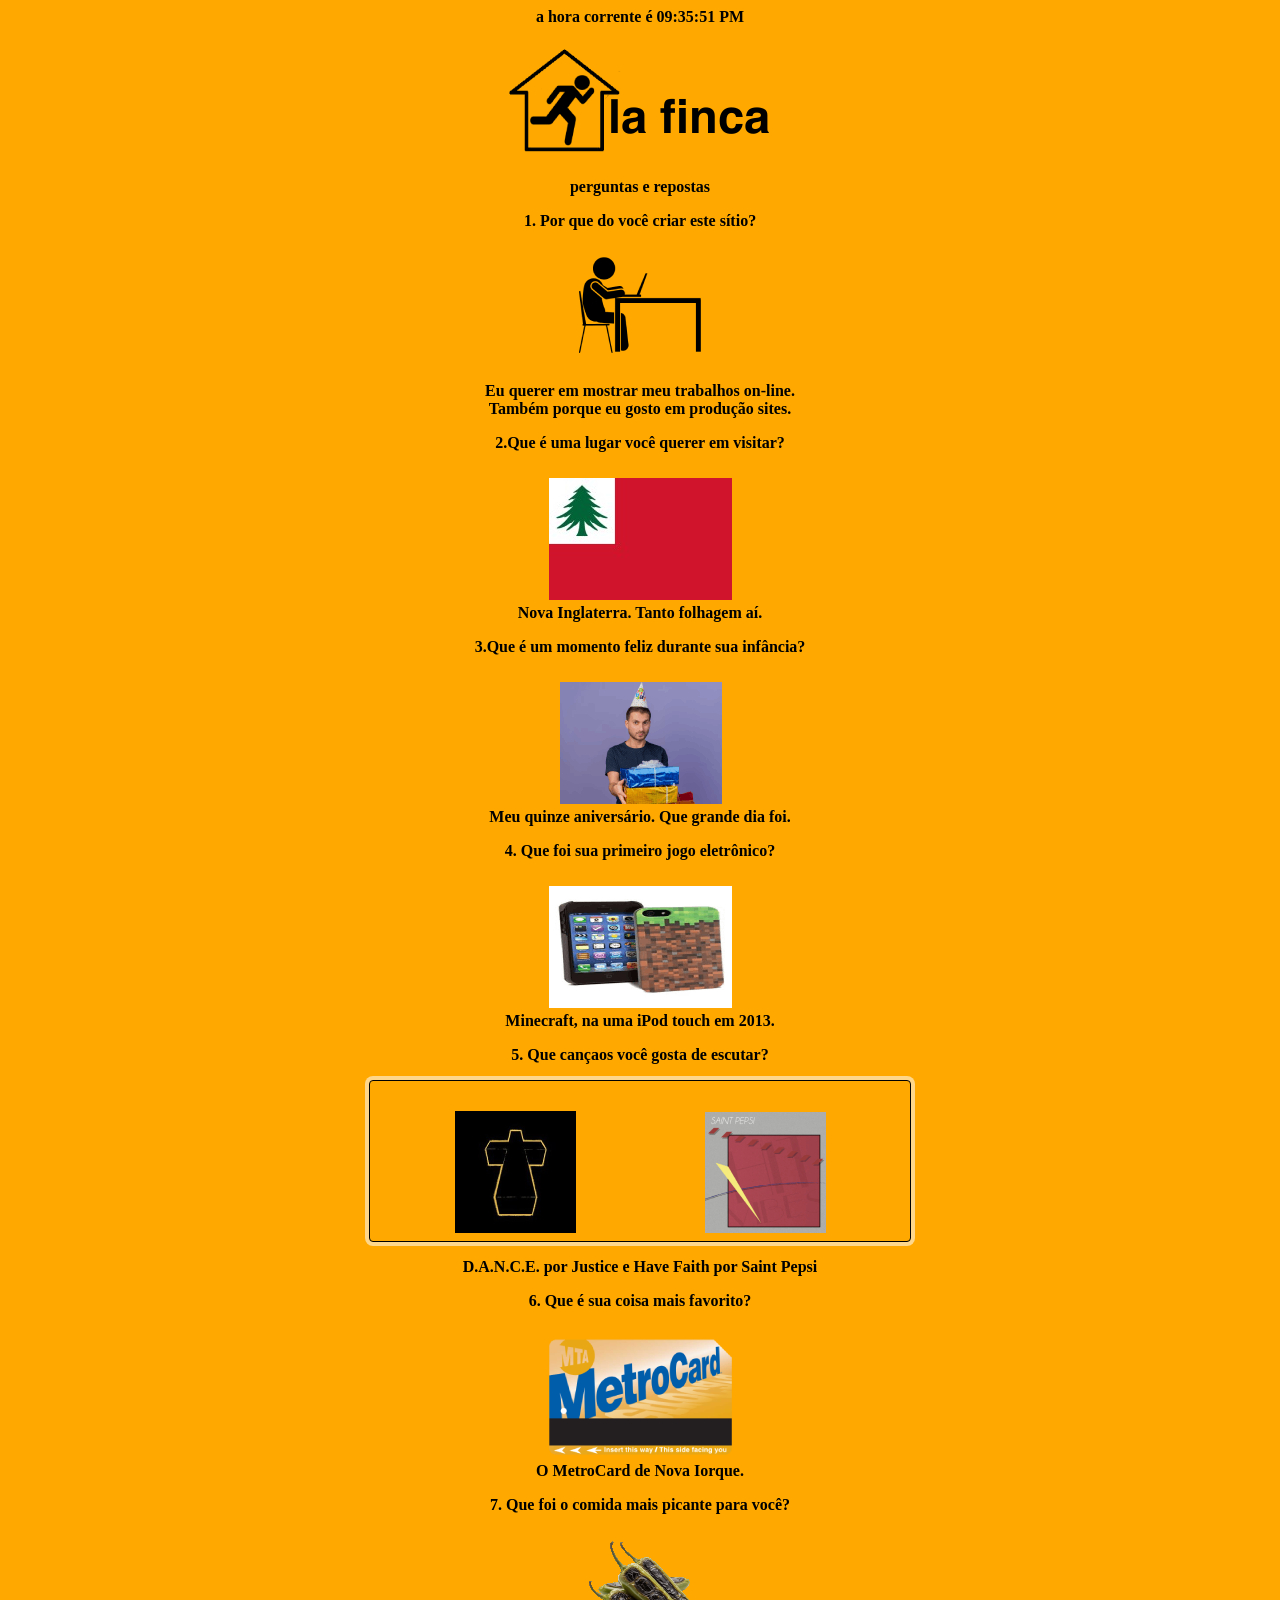
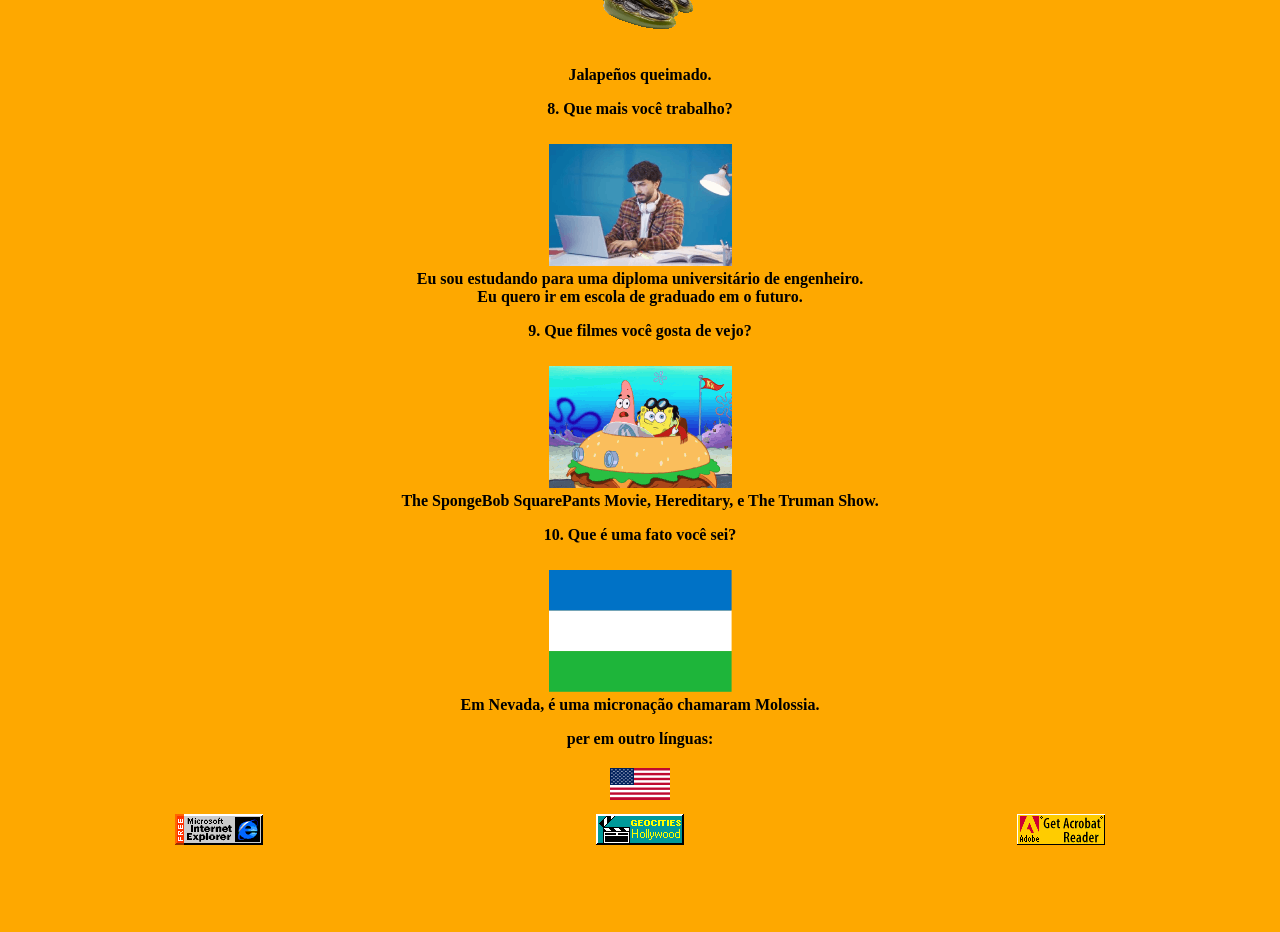
<file: qapr.html>
<meta name="viewport" content="width=device-width, initial-scale=1.0">
    <title>per</title>
    <link rel="stylesheet" type="text/css" href="style.css">
    <style>
  a:link {
  color: black;
  background-color: transparent;
  text-decoration: none;
  cursor:url('https://lafinca.neocities.org/stu.png'), auto;
}
a:visited {
  color: black;
  background-color: transparent;
  text-decoration: none;
  cursor:url('https://lafinca.neocities.org/stu.png'), auto;
}
a:hover {
  color: black;
  background-color: transparent;
  text-decoration: underline;
  cursor:url('https://lafinca.neocities.org/stu.png'), auto;
}
a:active {
  color: black;
  background-color: transparent;
  text-decoration: underline;
  cursor:url('https://lafinca.neocities.org/stu.png'), auto;
}
img {
  display: block;
  margin: auto;
}
p {
  text-align: center;
}
li {
  text-align: center;
}
  ul {
        list-style-position: inside;
        padding-left: 0;
        text-align: center; 
    }
    {
  box-sizing: border-box;
}

.row {
  display: flex;
}

/* Create three equal columns that sits next to each other */
.column {
  flex: 33.33%;
  padding: 10px;
  width: 50%;
  height:100px;
  float: left;
}
.row:after {
  content: "";
  display: table;
  clear: both;}
.div {
  width: 500px;
  margin: auto;
}
.container {
  display: flex;
  margin:auto;
  flex-direction:column;
  position:relative;
  border: 0px
  border-radius: 4px;
  max-width:500px;
  padding:20px;
  gap:10px;
}
.item {
  flex:1;
}
</style>
<meta name="viewport" content="width=device-width, initial-scale=1.0">
  </head>
  <body>
 <p> <strong> a hora corrente é <span id="current-time"></span>
<script src="script.js"></script></strong></p>
  <h1><a href="index.html"><img src = "lafincacasa.png"></a></h1>
    <p><strong>perguntas e repostas</strong></p>
        <p><strong>1. Por que do você criar este sítio?</strong></p>
        <div class="row">
         <div class="column">
         <img src ="animate.png">
    </div>
    </div>
         <p><strong>Eu querer em mostrar meu trabalhos on-line.<br> Também porque eu gosto em produção sites.</strong></p>
         <p><strong>2.Que é uma lugar você querer em visitar?</strong></p>
         <div class="row">
  <div class="column">
    <a href="https://pt.wikipedia.org/wiki/Nova_Inglaterra" target>
    <img src ="neweng.jpg"></a>
    </div>
    </div>
         <p><strong>Nova Inglaterra. Tanto folhagem aí.</strong></p>
         <p><strong>3.Que é um momento feliz durante sua infância?</strong></p>
         <div class="row">
         <div class="column">
         <a href="https://www.youtube.com/watch?v=XyyWBIE9Glw" target>
         <img src ="bday.gif"></a>
    </div>
    </div>
         <p><strong>Meu quinze aniversário. Que grande dia foi.</strong></p>
          <p><strong>4. Que foi sua primeiro jogo eletrônico?</strong></p>
          <div class="row">
         <div class="column">
         <img src ="mine.gif">
    </div>
    </div>
         <p><strong>Minecraft, na uma iPod touch em 2013.</strong></p>
         <p><strong>5. Que cançaos você gosta de escutar? </strong></p>
          <div class="container">
          <div class="row">
         <div class="column">
         <img src ="cross.gif">
    </div>
    <div class="column">
         <img src ="saint.gif">
    </div>
    </div>
    </div>
         <p><strong>D.A.N.C.E. por Justice e Have Faith por Saint Pepsi</strong></p>
          <p><strong>6. Que é sua coisa mais favorito?</strong></p>
          <div class="row">
         <div class="column">
         <img src ="metro.png">
    </div>
    </div>
         <p><strong>O MetroCard de Nova Iorque.</strong></p>
           <p><strong>7. Que foi o comida mais picante para você?</strong></p>
           <div class="row">
         <div class="column">
         <img src ="jala.gif">
    </div>
    </div>
         <p><strong>Jalapeños queimado.</strong></p>
         <p><strong>8. Que mais você trabalho?</strong></p>
           <div class="row">
         <div class="column">
         <img src ="study.gif">
    </div>
    </div>
          <p><strong>Eu sou estudando para uma diploma universitário de engenheiro.<br>Eu quero ir em escola de graduado em o futuro. </strong></p>
                   <p><strong>9. Que filmes você gosta de vejo?</strong></p>
                    <div class="row">
         <div class="column">
         <img src ="mov.gif">
    </div>
    </div>
<p><strong>The SpongeBob SquarePants Movie, Hereditary, e The Truman Show.</strong></p>
<p><strong>10. Que é uma fato você sei?</strong></p>
    <div class="row">
         <div class="column">
         <img src ="molo.png">
    </div>
    </div>
<p><strong>Em Nevada, é uma micronação chamaram Molossia.</strong></p>
<p><strong> per em outro línguas:</strong></p>
<abbr title="english"> <a href="https://busitionofficial.github.io/la-finca/qa"><img src = "english1.gif"></a></abbr>
<div class="row">
  <div class="column">
    <a href="https://web.archive.org/web/19990117003130/http://www.microsoft.com/windows/ie/default.htm" target>
    <img src ="Ie_anim-1.gif"></a>
    </div>
      <div class="column">
    <a href="https://geocities.restorativland.org/Hollywood/" target>
    <img src ="hollywood.gif"></a>
    </div>
      <div class="column">
    <a href="https://web.archive.org/web/20001206031600/http://www.adobe.com/products/acrobat/vialternate.html" target>
    <img src ="getacro.gif"></a> 
    </div>
    </div>
  </body>
</html>
</file>
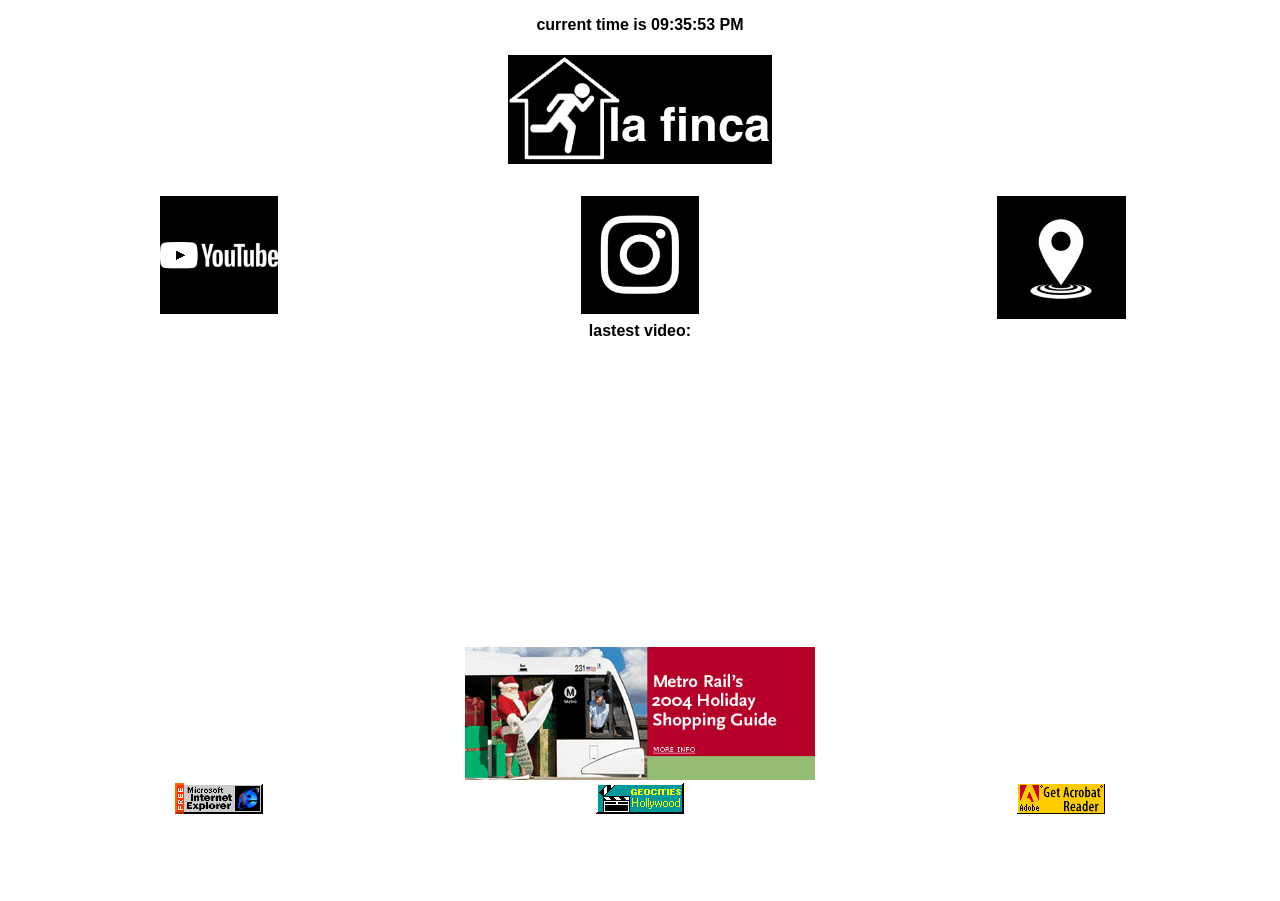
<file: transit.html>
<!DOCTYPE html>
<html>
  <head>
    <meta charset="UTF-8">
    <meta name="viewport" content="width=device-width, initial-scale=1.0">
    <title>transit</title>
  <link rel="stylesheet" type="text/css" href="transit.css">
    <style>
    a:link {
  color: black;
  background-color: transparent;
  text-decoration: none;
  cursor:url('https://lafinca.neocities.org/stu.png'), auto;
}
a:visited {
  color: black;
  background-color: transparent;
  text-decoration: none;
  cursor:url('https://lafinca.neocities.org/stu.png'), auto;
}
a:hover {
  color: black;
  background-color: transparent;
  text-decoration: underline;
  cursor:url('https://lafinca.neocities.org/stu.png'), auto;
}
a:active {
  color: black;
  background-color: transparent;
  text-decoration: underline;
  cursor:url('https://lafinca.neocities.org/stu.png'), auto;
}
img {
  max-width: 100%;
  height: auto;
  display: block;
  margin: auto;
}
p {
  text-align: center;
}
li {
  text-align: center;
}
  ul {
        list-style-position: inside;
        padding-left: 0;
        text-align: center; 
    }
    {
  box-sizing: border-box;
}

.row {
  display: flex;
}

/* Create three equal columns that sits next to each other */
.column {
  flex: 33.33%;
  padding: 10px;
  width: 50%;
  height:100px;
  float: left;
}
.row:after {
  content: "";
  display: table;
  clear: both;}
.div {
  width: 500px;
  margin: auto;
}
.container {
  display: flex;
}
.item {
  flex:1;
}
.video-container {display: flex;
  margin:auto;
  flex-direction:column;
  position:relative;
  max-width:660px;
  padding:10px;
  gap:10px;
}
.video-container iframe {
  position: relative;
  flex-direction:column;
  top: 0;
  left: 0;
  display: flex;
  margin:auto;
  flex-direction:column;
  position:relative;
  max-width:660px;
  padding:10px;
  gap:10px;
}
    </style>
  </head>
  <body>
   <p><strong>current time is <span id="current-time"></span>
<script src="script.js"></script></strong></p>
<h1><a href="index.html"><img src = "lafialt.png"></a></h1> 
  <div class="row">
  <div class="column">
  <abbr title="youtube"><a href="https://www.youtube.com/@luceromayalo"><img src="youtube.png"></a></abbr>
  </div>
  <div class="column">
    <abbr title="instagram"><a href="https://www.instagram.com/luceromayalo"><img src="instagram.jpg"></a></abbr>
</div>
 <div class="column">
    <abbr title="map of los angeles"><a href="https://busitionofficial.github.io/la-finca/losang"><img src="pin.jpg"></a></abbr>
</div>
</div>
<p><strong> lastest video: </strong></p>
<div class="video-container">
<iframe width="100%" height ="225" src="https://www.youtube.com/embed/kY6unJysHBo" title="YouTube video player" frameborder="0" allow="accelerometer; autoplay; clipboard-write; encrypted-media; gryoscope; picture-in-picture" allowfullscreen></iframe>
</div>
<p>
 <div class="row">
  <div class="column">
 <a href="https://web.archive.org/web/20041126013643/http://mta.net/" target>
<img src ="metro_ads.gif" width="350" height="350"></a>
</div>
</div>
</p>
     <div class="row">
  <div class="column">
    <a href="https://web.archive.org/web/19990117003130/http://www.microsoft.com/windows/ie/default.htm" target>
    <img src ="Ie_anim-1.gif"></a>
    </div>
      <div class="column">
    <a href="https://geocities.restorativland.org/Hollywood/" target>
    <img src ="hollywood.gif"></a>
    </div>
      <div class="column">
    <a href="https://web.archive.org/web/20001206031600/http://www.adobe.com/products/acrobat/vialternate.html" target>
    <img src ="getacro.gif"></a> 
    </div>
    </div>
  </body>
</html>
</file>
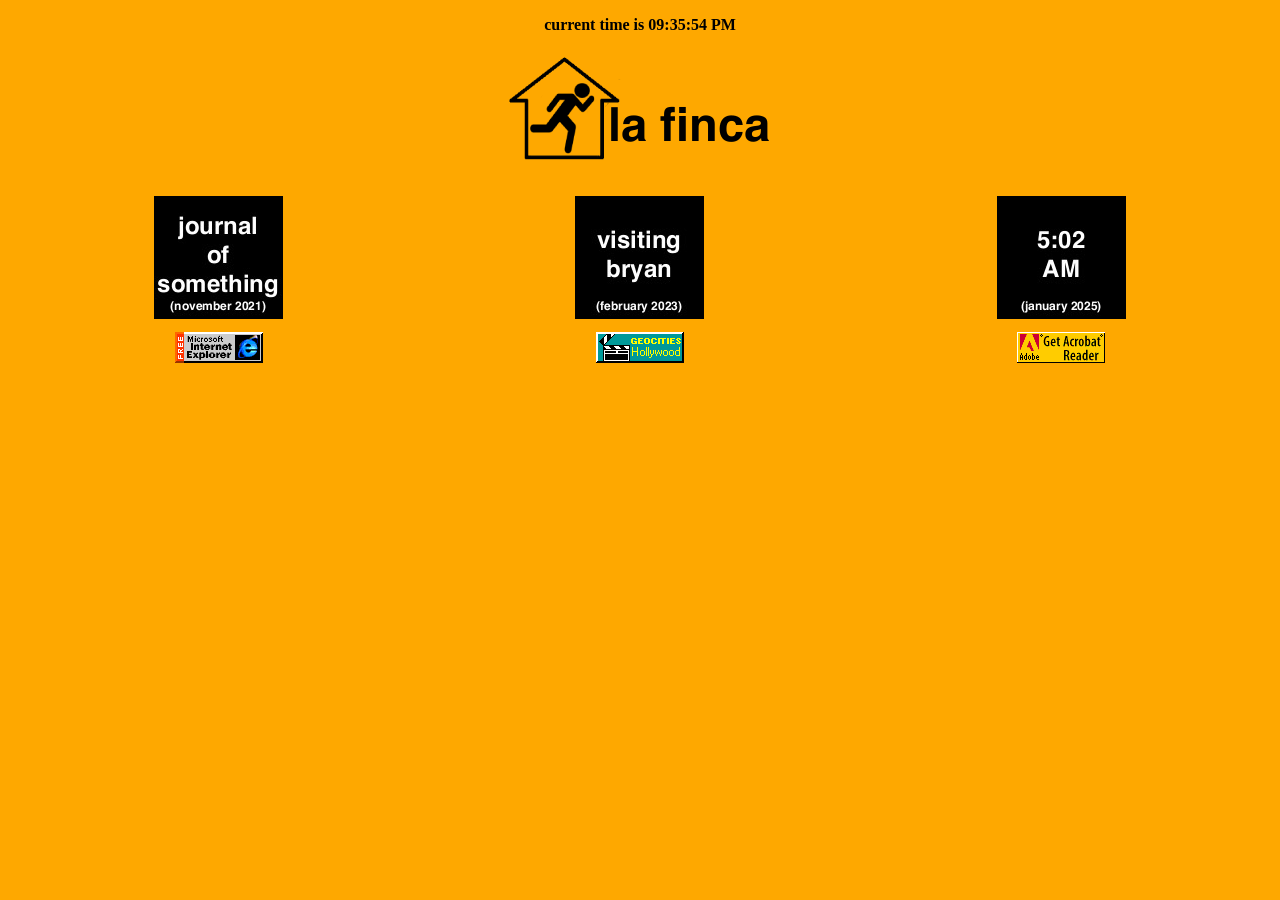
<file: writings.html>
<!DOCTYPE html>
<html>
  <head>
    <meta charset="UTF-8">
    <meta name="viewport" content="width=device-width, initial-scale=1.0">
    <title>writings</title>
     <link rel="stylesheet" type="text/css" href="style.css">
    <style>
     a:link {
  color: black;
  background-color: transparent;
  text-decoration: none;
  cursor:url('https://lafinca.neocities.org/stu.png'), auto;
}
a:visited {
  color: black;
  background-color: transparent;
  text-decoration: none;
  cursor:url('https://lafinca.neocities.org/stu.png'), auto;
}
a:hover {
  color: black;
  background-color: transparent;
  text-decoration: underline;
  cursor:url('https://lafinca.neocities.org/stu.png'), auto;
}
a:active {
  color: black;
  background-color: transparent;
  text-decoration: underline;
  cursor:url('https://lafinca.neocities.org/stu.png'), auto;
}
img {
  max-width: 100%;
  height: auto;
  display: block;
  margin: auto;
}
p {
  text-align: center;
}
li {
  text-align: center;
}
  ul {
        list-style-position: inside;
        padding-left: 0;
        text-align: center; 
    }
    {
  box-sizing: border-box;
}

.row {
  display: flex;
}

/* Create three equal columns that sits next to each other */
.column {
  flex: 33.33%;
  padding: 10px;
  width: 50%;
  height:100px;
  float: left;
}
.row:after {
  content: "";
  display: table;
  clear: both;}
.div {
  width: 100%;
  margin: auto;
}
.container {
  display: flex;
  width: 100%;
   margin: auto;
}
.item {
  flex:1;
}
</style>
  </head>
  <body>
   <p> <strong> current time is <span id="current-time"></span>
<script src="script.js"></script></strong></p>
  <h1><a href="index.html"><img src = "lafincacasa.png"></a></h1>
  <div class="row">
  <div class="column">
  <a href="https://lafinca.neocities.org/journal"><img src="jour.jpg"></a>
    </div>
    <div class="column">
  <a href="https://lafinca.neocities.org/bryan"><img src="bry.jpg"></a>
    </div>
     <div class="column">
  <a href="https://lafinca.neocities.org/502am"><img src="502.jpg"></a>
    </div>
     </div>
    <p>
     <div class="row">
  <div class="column">
    <a href="https://web.archive.org/web/19990117003130/http://www.microsoft.com/windows/ie/default.htm" target>
    <img src ="Ie_anim-1.gif"></a>
    </div>
      <div class="column">
    <a href="https://geocities.restorativland.org/Hollywood/" target>
    <img src ="hollywood.gif"></a>
    </div>
      <div class="column">
    <a href="https://web.archive.org/web/20001206031600/http://www.adobe.com/products/acrobat/vialternate.html" target>
    <img src ="getacro.gif"></a> 
    </p>
    </div>
    </div>
  </body>
</html>
</file>
<file: style.css>
/* CSS is how you can add style to your website, such as colors, fonts, and positioning of your
   HTML content. To learn how to do something, just try searching Google for questions like
   "how to change link color." */

body {
  background-color: #fea800;
  color: black;
  font-family: 'Helvetica-Bold';
  cursor:url('https://lafinca.neocities.org/stu.png'), auto;
}
.container
{max-width: 660px;
margin: auto;
display: flex;
flex-direction: column;
gap: 10px;
padding: 10px;
position: relative;
background: #fea800;
border: 1px solid black;
border-radius: 4px;
box-shadow: 0 0 0 4px rgba(255, 255, 255, 0.55);
}
</file>
<file: cards.css>
body {
  background: url("https://lafinca.neocities.org/cards4.JPG");
  color: black;
  font-family: Helvetica;
}
</file>
<file: music.css>
body {
  background-color: #FFFFFF;
  color: black;
  font-family: Helvetica;
}
</file>
<file: los.css>
body {
  background-color: #000000;
  color: white;
  font-family: Helvetica;
}
</file>
<file: transit.css>
body {
  background: url("https://lafinca.neocities.org/Civic_Center_station_1st_Street_exit.jpg");
  color: black; 
  font-family: Helvetica;
}
row {margin-top:8px;
margin-bottom:8px;
}
</file>
